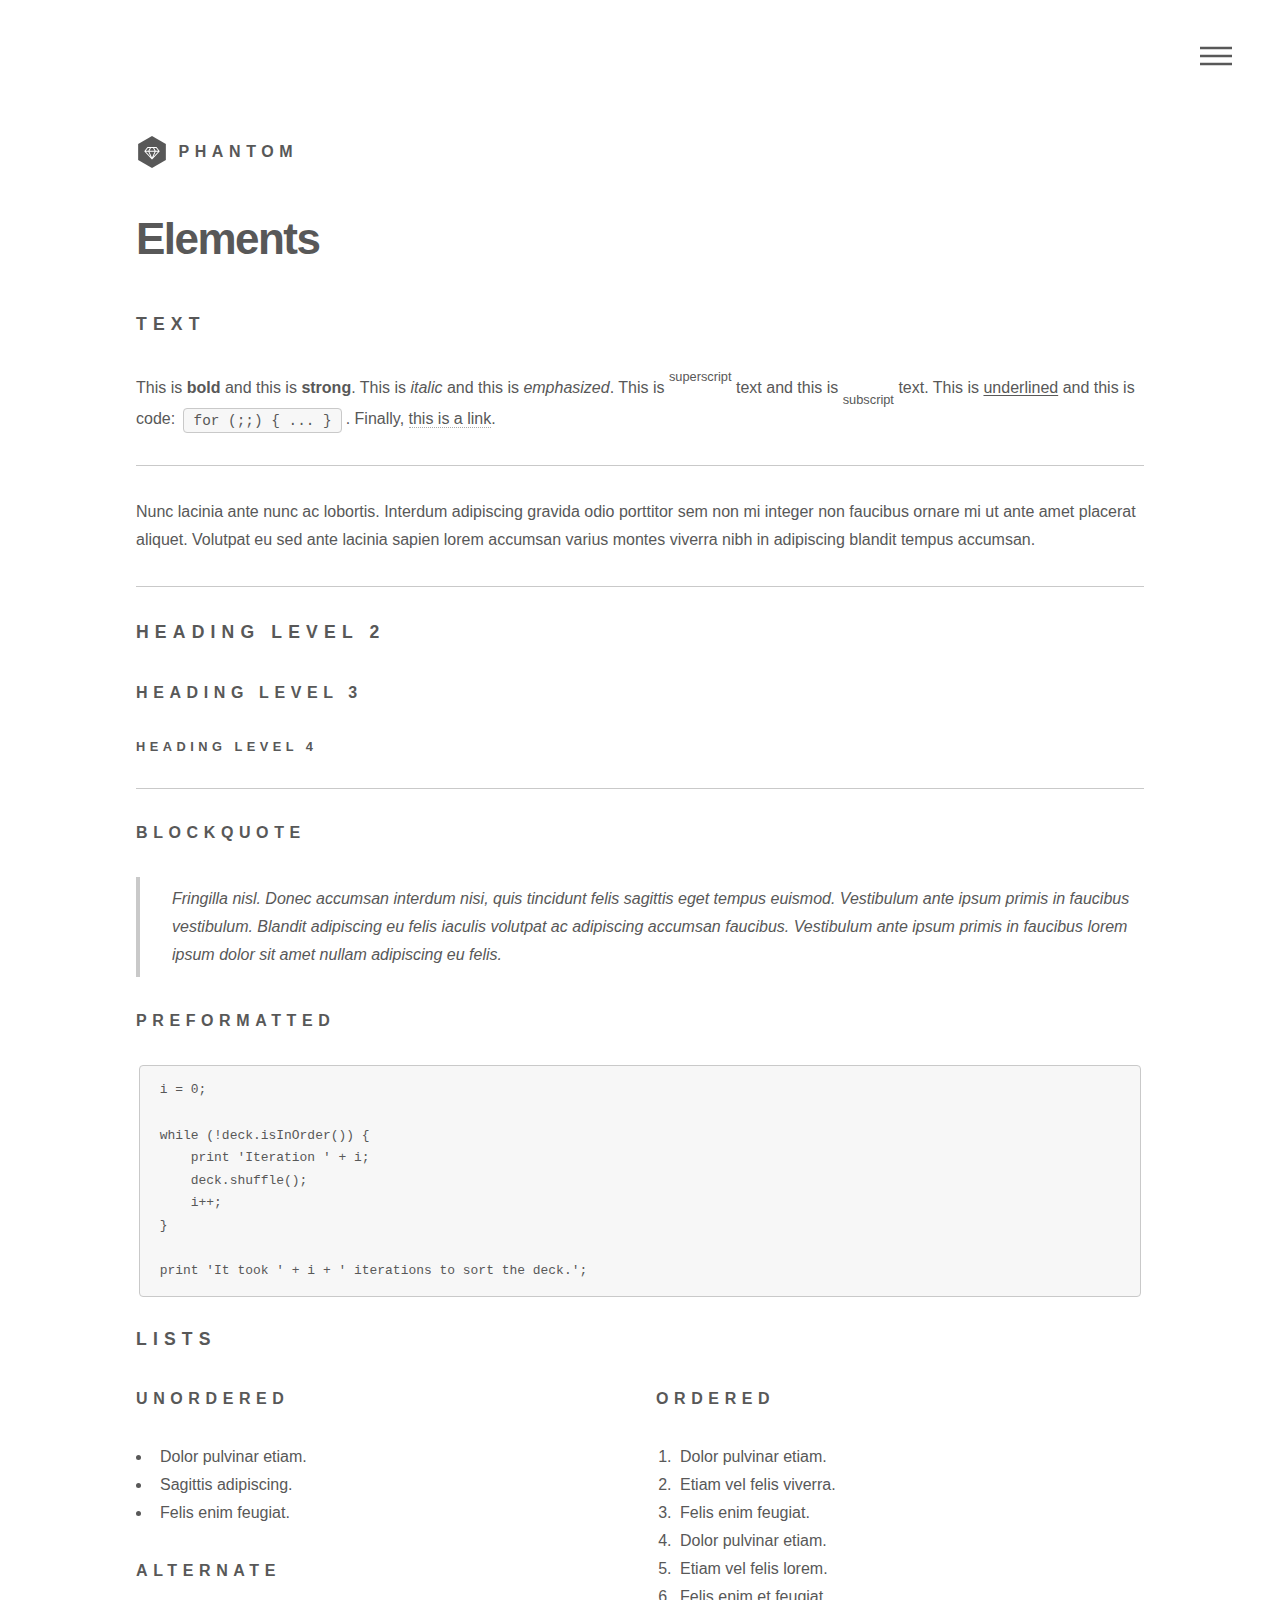
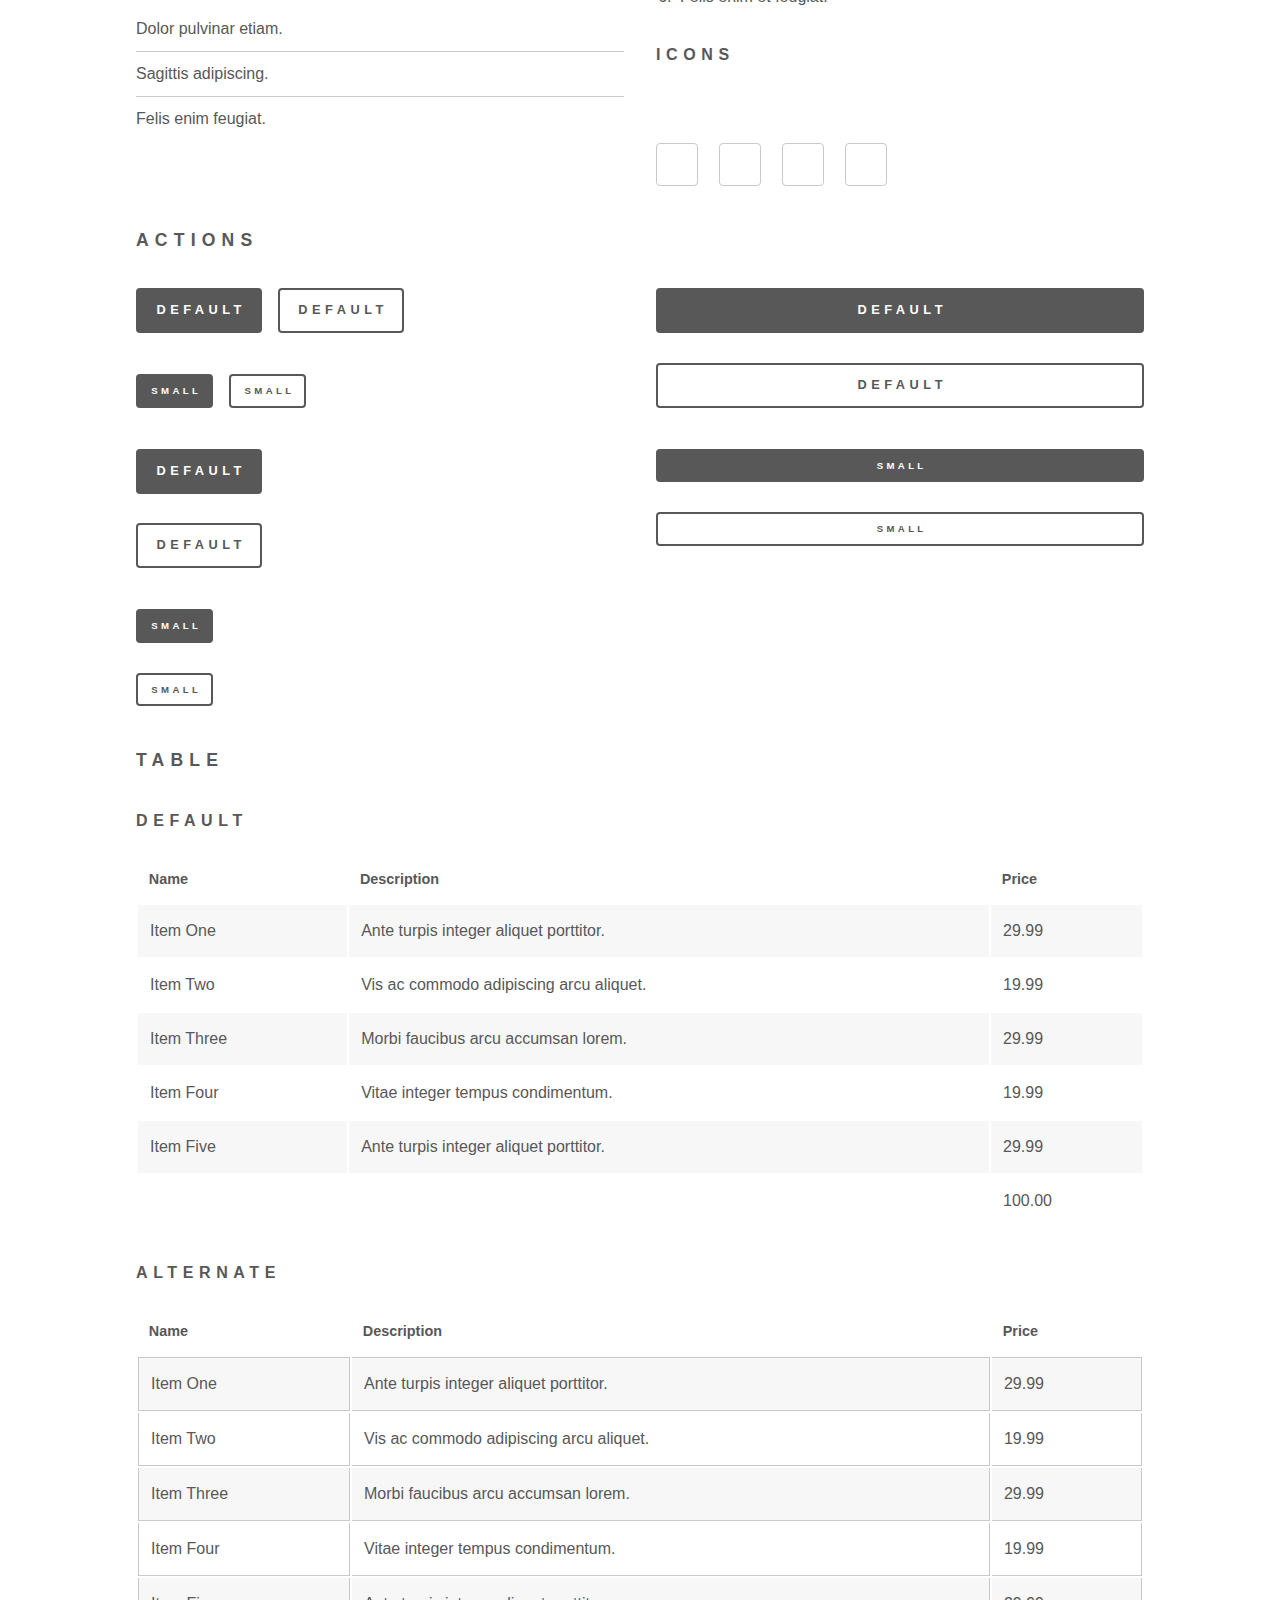
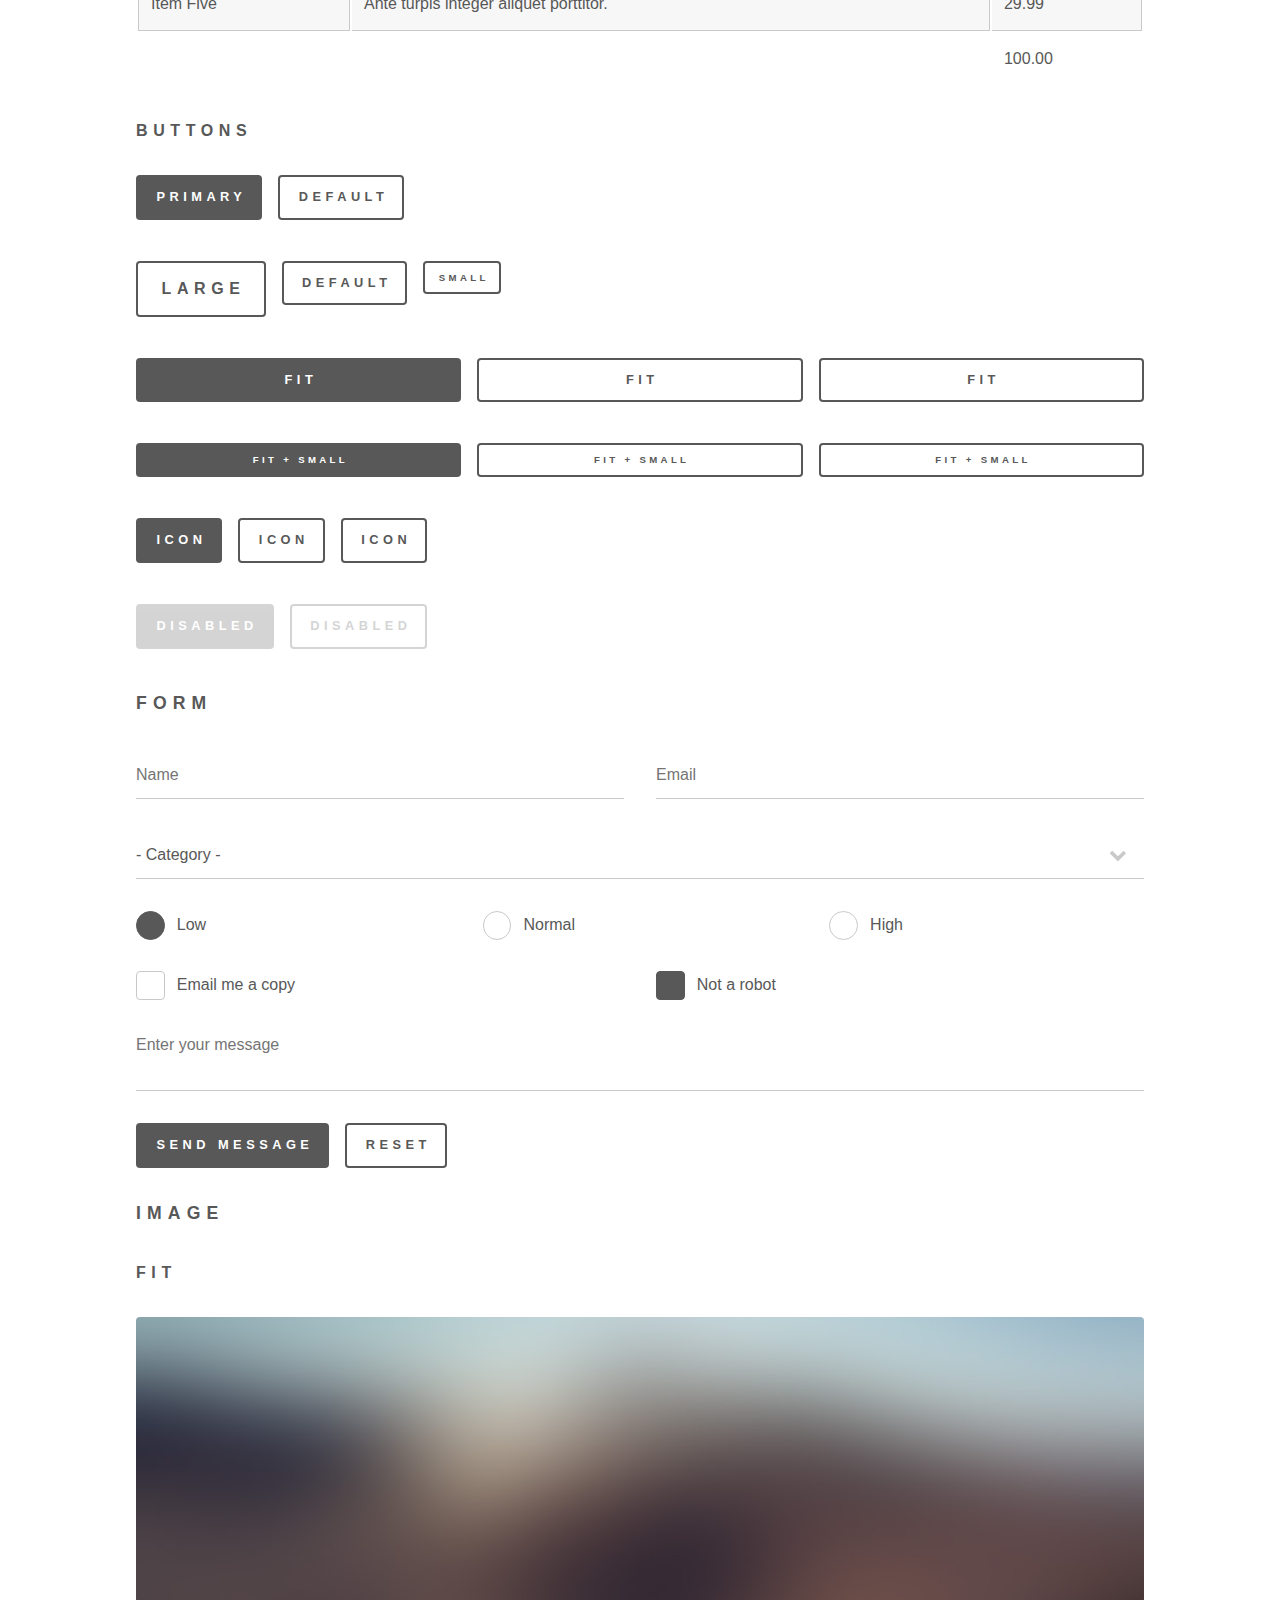
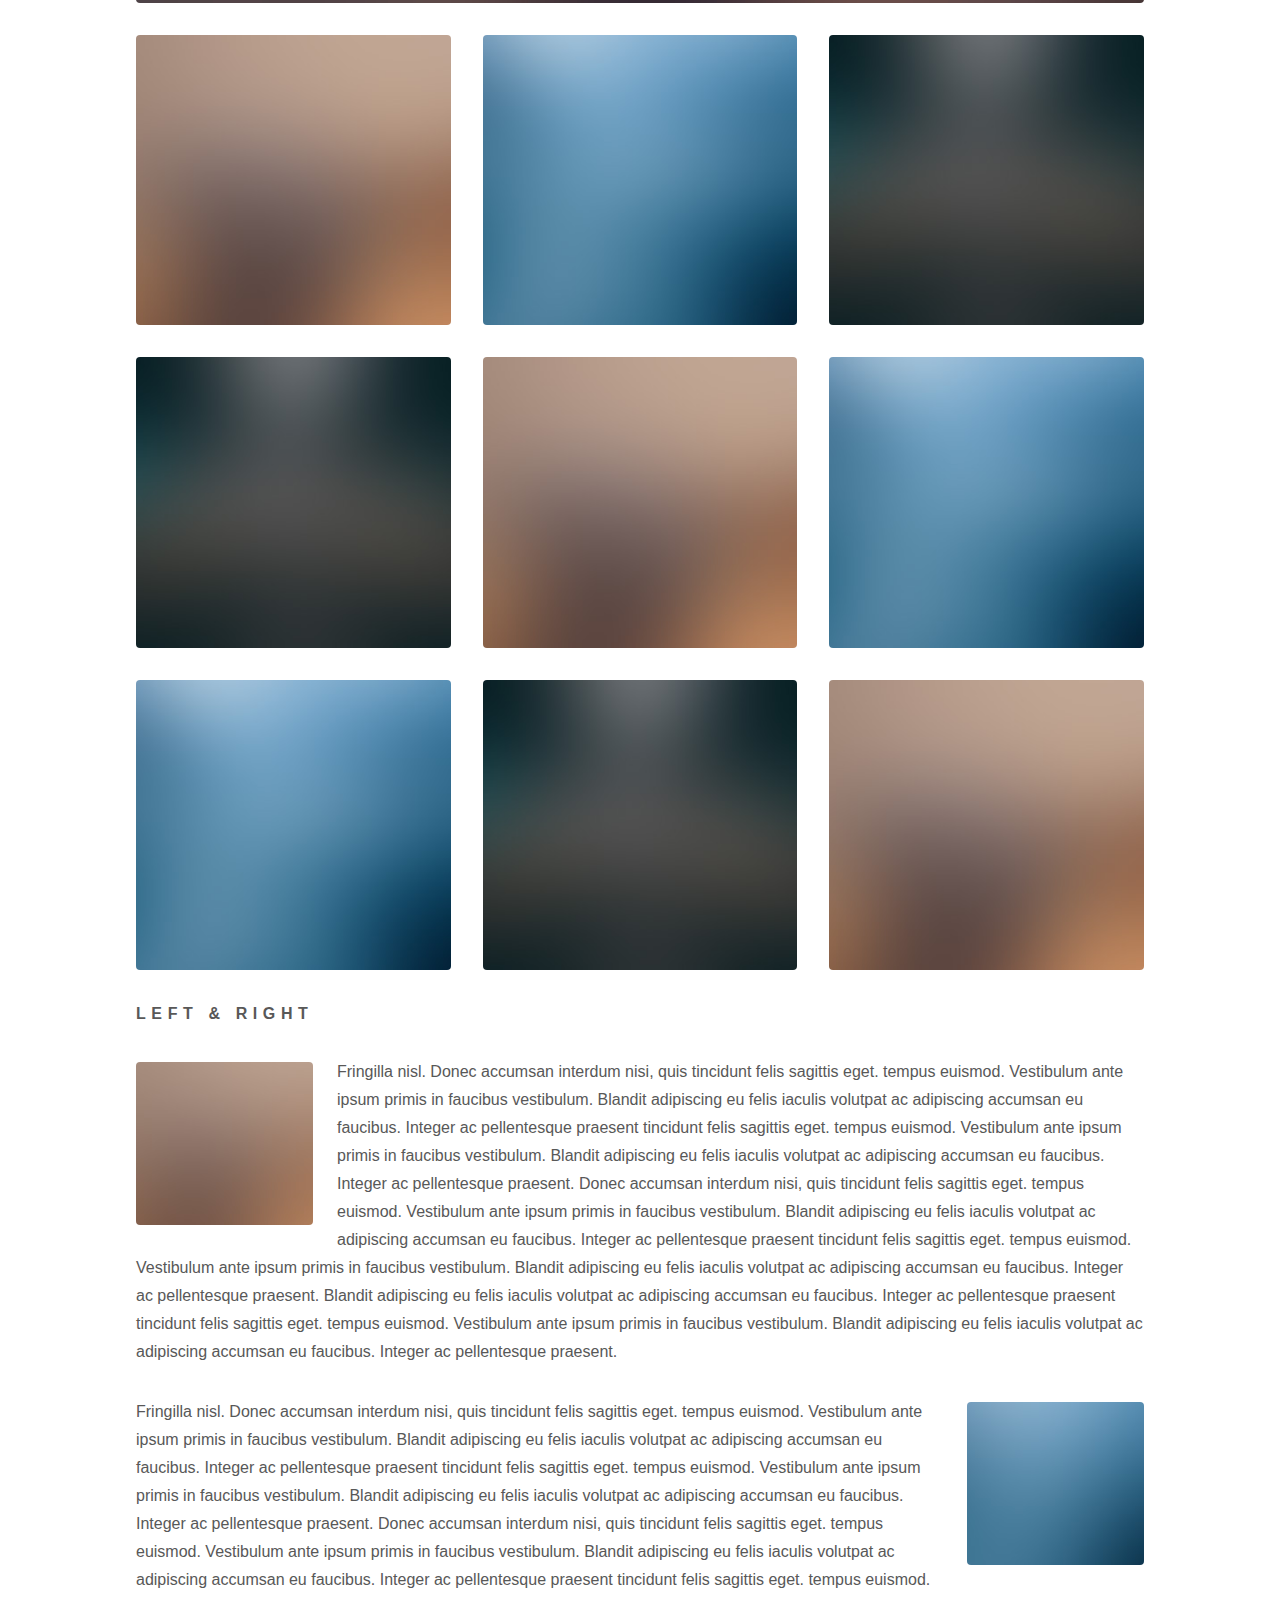
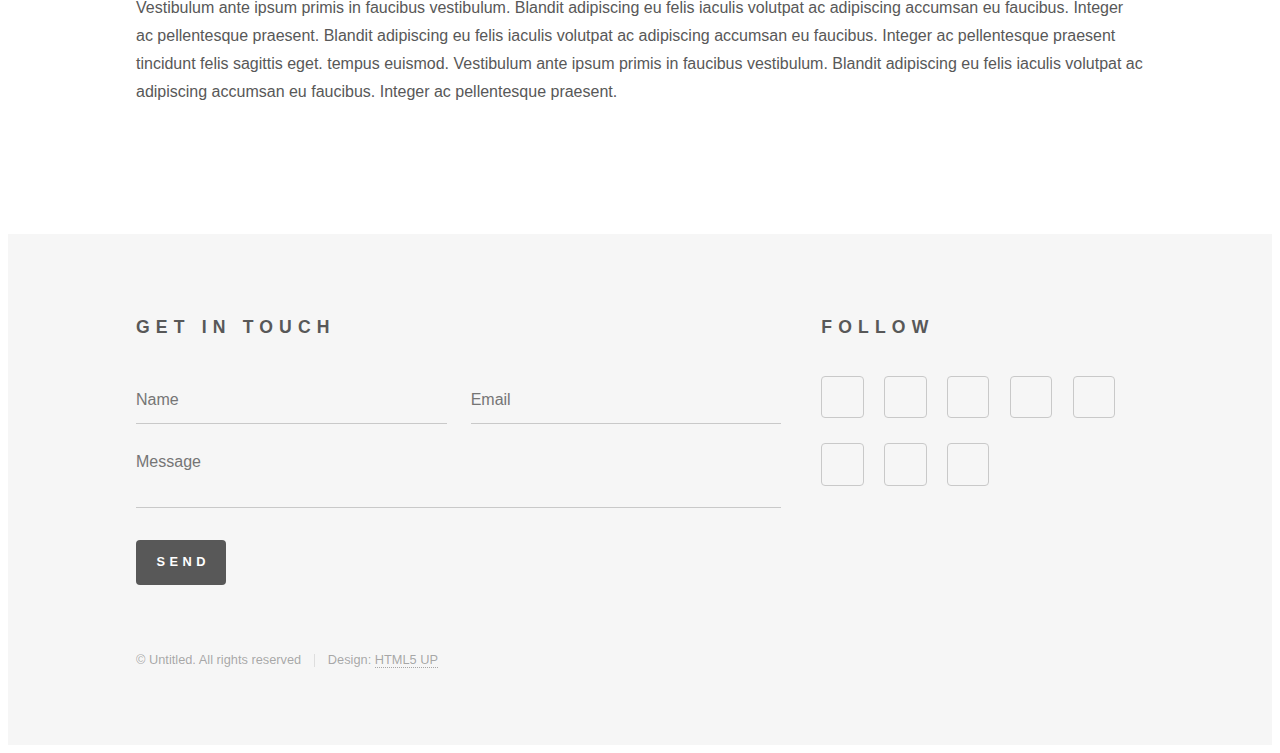
<file: elements.html>
<!DOCTYPE HTML>
<!--
	Phantom by HTML5 UP
	html5up.net | @ajlkn
	Free for personal and commercial use under the CCA 3.0 license (html5up.net/license)
-->
<html>
	<head>
		<title>Elements - Phantom by HTML5 UP</title>
		<meta charset="utf-8" />
		<meta name="viewport" content="width=device-width, initial-scale=1, user-scalable=no" />
		<link rel="stylesheet" href="assets/css/main.css" />
		<noscript><link rel="stylesheet" href="assets/css/noscript.css" /></noscript>
	</head>
	<body class="is-preload">
		<!-- Wrapper -->
			<div id="wrapper">

				<!-- Header -->
					<header id="header">
						<div class="inner">

							<!-- Logo -->
								<a href="index.html" class="logo">
									<span class="symbol"><img src="images/logo.svg" alt="" /></span><span class="title">Phantom</span>
								</a>

							<!-- Nav -->
								<nav>
									<ul>
										<li><a href="#menu"></a></li>
									</ul>
								</nav>

						</div>
					</header>

				<!-- Menu -->
					<nav id="menu">
						<h2></h2>
						<ul>
							<li><a href="index.html"></a></li>
							<li><a href="generic.html"></a></li>
							<li><a href="generic.html"></a></li>
							<li><a href="generic.html"></a></li>
							<li><a href="elements.html">	</a></li>
						</ul>
					</nav>

				<!-- Main -->
					<div id="main">
						<div class="inner">
							<h1>Elements</h1>

							<!-- Text -->
								<section>
									<h2>Text</h2>
									<p>This is <b>bold</b> and this is <strong>strong</strong>. This is <i>italic</i> and this is <em>emphasized</em>.
									This is <sup>superscript</sup> text and this is <sub>subscript</sub> text.
									This is <u>underlined</u> and this is code: <code>for (;;) { ... }</code>. Finally, <a href="#">this is a link</a>.</p>
									<hr />
									<p>Nunc lacinia ante nunc ac lobortis. Interdum adipiscing gravida odio porttitor sem non mi integer non faucibus ornare mi ut ante amet placerat aliquet. Volutpat eu sed ante lacinia sapien lorem accumsan varius montes viverra nibh in adipiscing blandit tempus accumsan.</p>
									<hr />
									<h2>Heading Level 2</h2>
									<h3>Heading Level 3</h3>
									<h4>Heading Level 4</h4>
									<hr />
									<h3>Blockquote</h3>
									<blockquote>Fringilla nisl. Donec accumsan interdum nisi, quis tincidunt felis sagittis eget tempus euismod. Vestibulum ante ipsum primis in faucibus vestibulum. Blandit adipiscing eu felis iaculis volutpat ac adipiscing accumsan faucibus. Vestibulum ante ipsum primis in faucibus lorem ipsum dolor sit amet nullam adipiscing eu felis.</blockquote>
									<h3>Preformatted</h3>
									<pre><code>i = 0;

while (!deck.isInOrder()) {
    print 'Iteration ' + i;
    deck.shuffle();
    i++;
}

print 'It took ' + i + ' iterations to sort the deck.';</code></pre>
								</section>

							<!-- Lists -->
								<section>
									<h2>Lists</h2>
									<div class="row">
										<div class="col-6 col-12-medium">
											<h3>Unordered</h3>
											<ul>
												<li>Dolor pulvinar etiam.</li>
												<li>Sagittis adipiscing.</li>
												<li>Felis enim feugiat.</li>
											</ul>
											<h3>Alternate</h3>
											<ul class="alt">
												<li>Dolor pulvinar etiam.</li>
												<li>Sagittis adipiscing.</li>
												<li>Felis enim feugiat.</li>
											</ul>
										</div>
										<div class="col-6 col-12-medium">
											<h3>Ordered</h3>
											<ol>
												<li>Dolor pulvinar etiam.</li>
												<li>Etiam vel felis viverra.</li>
												<li>Felis enim feugiat.</li>
												<li>Dolor pulvinar etiam.</li>
												<li>Etiam vel felis lorem.</li>
												<li>Felis enim et feugiat.</li>
											</ol>
											<h3>Icons</h3>
											<ul class="icons">
												<li><a href="#" class="icon style1 fa-twitter"><span class="label">Twitter</span></a></li>
												<li><a href="#" class="icon style1 fa-facebook"><span class="label">Facebook</span></a></li>
												<li><a href="#" class="icon style1 fa-instagram"><span class="label">Instagram</span></a></li>
												<li><a href="#" class="icon style1 fa-github"><span class="label">Github</span></a></li>
											</ul>
											<ul class="icons">
												<li><a href="#" class="icon style2 fa-twitter"><span class="label">Twitter</span></a></li>
												<li><a href="#" class="icon style2 fa-facebook"><span class="label">Facebook</span></a></li>
												<li><a href="#" class="icon style2 fa-instagram"><span class="label">Instagram</span></a></li>
												<li><a href="#" class="icon style2 fa-github"><span class="label">Github</span></a></li>
											</ul>
										</div>
									</div>
									<h2>Actions</h2>
									<div class="row">
										<div class="col-6 col-12-medium">
											<ul class="actions">
												<li><a href="#" class="button primary">Default</a></li>
												<li><a href="#" class="button">Default</a></li>
											</ul>
											<ul class="actions small">
												<li><a href="#" class="button primary small">Small</a></li>
												<li><a href="#" class="button small">Small</a></li>
											</ul>
											<ul class="actions stacked">
												<li><a href="#" class="button primary">Default</a></li>
												<li><a href="#" class="button">Default</a></li>
											</ul>
											<ul class="actions stacked">
												<li><a href="#" class="button primary small">Small</a></li>
												<li><a href="#" class="button small">Small</a></li>
											</ul>
										</div>
										<div class="col-6 col-12-medium">
											<ul class="actions stacked">
												<li><a href="#" class="button primary fit">Default</a></li>
												<li><a href="#" class="button fit">Default</a></li>
											</ul>
											<ul class="actions stacked">
												<li><a href="#" class="button primary small fit">Small</a></li>
												<li><a href="#" class="button small fit">Small</a></li>
											</ul>
										</div>
									</div>
								</section>

							<!-- Table -->
								<section>
									<h2>Table</h2>
									<h3>Default</h3>
									<div class="table-wrapper">
										<table>
											<thead>
												<tr>
													<th>Name</th>
													<th>Description</th>
													<th>Price</th>
												</tr>
											</thead>
											<tbody>
												<tr>
													<td>Item One</td>
													<td>Ante turpis integer aliquet porttitor.</td>
													<td>29.99</td>
												</tr>
												<tr>
													<td>Item Two</td>
													<td>Vis ac commodo adipiscing arcu aliquet.</td>
													<td>19.99</td>
												</tr>
												<tr>
													<td>Item Three</td>
													<td> Morbi faucibus arcu accumsan lorem.</td>
													<td>29.99</td>
												</tr>
												<tr>
													<td>Item Four</td>
													<td>Vitae integer tempus condimentum.</td>
													<td>19.99</td>
												</tr>
												<tr>
													<td>Item Five</td>
													<td>Ante turpis integer aliquet porttitor.</td>
													<td>29.99</td>
												</tr>
											</tbody>
											<tfoot>
												<tr>
													<td colspan="2"></td>
													<td>100.00</td>
												</tr>
											</tfoot>
										</table>
									</div>

									<h3>Alternate</h3>
									<div class="table-wrapper">
										<table class="alt">
											<thead>
												<tr>
													<th>Name</th>
													<th>Description</th>
													<th>Price</th>
												</tr>
											</thead>
											<tbody>
												<tr>
													<td>Item One</td>
													<td>Ante turpis integer aliquet porttitor.</td>
													<td>29.99</td>
												</tr>
												<tr>
													<td>Item Two</td>
													<td>Vis ac commodo adipiscing arcu aliquet.</td>
													<td>19.99</td>
												</tr>
												<tr>
													<td>Item Three</td>
													<td> Morbi faucibus arcu accumsan lorem.</td>
													<td>29.99</td>
												</tr>
												<tr>
													<td>Item Four</td>
													<td>Vitae integer tempus condimentum.</td>
													<td>19.99</td>
												</tr>
												<tr>
													<td>Item Five</td>
													<td>Ante turpis integer aliquet porttitor.</td>
													<td>29.99</td>
												</tr>
											</tbody>
											<tfoot>
												<tr>
													<td colspan="2"></td>
													<td>100.00</td>
												</tr>
											</tfoot>
										</table>
									</div>
								</section>

							<!-- Buttons -->
								<section>
									<h3>Buttons</h3>
									<ul class="actions">
										<li><a href="#" class="button primary">Primary</a></li>
										<li><a href="#" class="button">Default</a></li>
									</ul>
									<ul class="actions">
										<li><a href="#" class="button large">Large</a></li>
										<li><a href="#" class="button">Default</a></li>
										<li><a href="#" class="button small">Small</a></li>
									</ul>
									<ul class="actions fit">
										<li><a href="#" class="button primary fit">Fit</a></li>
										<li><a href="#" class="button fit">Fit</a></li>
										<li><a href="#" class="button fit">Fit</a></li>
									</ul>
									<ul class="actions fit small">
										<li><a href="#" class="button primary fit small">Fit + Small</a></li>
										<li><a href="#" class="button fit small">Fit + Small</a></li>
										<li><a href="#" class="button fit small">Fit + Small</a></li>
									</ul>
									<ul class="actions">
										<li><a href="#" class="button primary icon fa-download">Icon</a></li>
										<li><a href="#" class="button icon fa-upload">Icon</a></li>
										<li><a href="#" class="button icon fa-save">Icon</a></li>
									</ul>
									<ul class="actions">
										<li><span class="button primary disabled">Disabled</span></li>
										<li><span class="button disabled">Disabled</span></li>
									</ul>
								</section>

							<!-- Form -->
								<section>
									<h2>Form</h2>
									<form method="post" action="#">
										<div class="row gtr-uniform">
											<div class="col-6 col-12-xsmall">
												<input type="text" name="demo-name" id="demo-name" value="" placeholder="Name" />
											</div>
											<div class="col-6 col-12-xsmall">
												<input type="email" name="demo-email" id="demo-email" value="" placeholder="Email" />
											</div>
											<div class="col-12">
												<select name="demo-category" id="demo-category">
													<option value="">- Category -</option>
													<option value="1">Manufacturing</option>
													<option value="1">Shipping</option>
													<option value="1">Administration</option>
													<option value="1">Human Resources</option>
												</select>
											</div>
											<div class="col-4 col-12-small">
												<input type="radio" id="demo-priority-low" name="demo-priority" checked>
												<label for="demo-priority-low">Low</label>
											</div>
											<div class="col-4 col-12-small">
												<input type="radio" id="demo-priority-normal" name="demo-priority">
												<label for="demo-priority-normal">Normal</label>
											</div>
											<div class="col-4 col-12-small">
												<input type="radio" id="demo-priority-high" name="demo-priority">
												<label for="demo-priority-high">High</label>
											</div>
											<div class="col-6 col-12-small">
												<input type="checkbox" id="demo-copy" name="demo-copy">
												<label for="demo-copy">Email me a copy</label>
											</div>
											<div class="col-6 col-12-small">
												<input type="checkbox" id="demo-human" name="demo-human" checked>
												<label for="demo-human">Not a robot</label>
											</div>
											<div class="col-12">
												<textarea name="demo-message" id="demo-message" placeholder="Enter your message" rows="6"></textarea>
											</div>
											<div class="col-12">
												<ul class="actions">
													<li><input type="submit" value="Send Message" class="primary" /></li>
													<li><input type="reset" value="Reset" /></li>
												</ul>
											</div>
										</div>
									</form>
								</section>

							<!-- Image -->
								<section>
									<h2>Image</h2>
									<h3>Fit</h3>
									<div class="box alt">
										<div class="row gtr-uniform">
											<div class="col-12"><span class="image fit"><img src="images/pic13.jpg" alt="" /></span></div>
											<div class="col-4"><span class="image fit"><img src="images/pic01.jpg" alt="" /></span></div>
											<div class="col-4"><span class="image fit"><img src="images/pic02.jpg" alt="" /></span></div>
											<div class="col-4"><span class="image fit"><img src="images/pic03.jpg" alt="" /></span></div>
											<div class="col-4"><span class="image fit"><img src="images/pic03.jpg" alt="" /></span></div>
											<div class="col-4"><span class="image fit"><img src="images/pic01.jpg" alt="" /></span></div>
											<div class="col-4"><span class="image fit"><img src="images/pic02.jpg" alt="" /></span></div>
											<div class="col-4"><span class="image fit"><img src="images/pic02.jpg" alt="" /></span></div>
											<div class="col-4"><span class="image fit"><img src="images/pic03.jpg" alt="" /></span></div>
											<div class="col-4"><span class="image fit"><img src="images/pic01.jpg" alt="" /></span></div>
										</div>
									</div>
									<h3>Left &amp; Right</h3>
									<p><span class="image left"><img src="images/pic14.jpg" alt="" /></span>Fringilla nisl. Donec accumsan interdum nisi, quis tincidunt felis sagittis eget. tempus euismod. Vestibulum ante ipsum primis in faucibus vestibulum. Blandit adipiscing eu felis iaculis volutpat ac adipiscing accumsan eu faucibus. Integer ac pellentesque praesent tincidunt felis sagittis eget. tempus euismod. Vestibulum ante ipsum primis in faucibus vestibulum. Blandit adipiscing eu felis iaculis volutpat ac adipiscing accumsan eu faucibus. Integer ac pellentesque praesent. Donec accumsan interdum nisi, quis tincidunt felis sagittis eget. tempus euismod. Vestibulum ante ipsum primis in faucibus vestibulum. Blandit adipiscing eu felis iaculis volutpat ac adipiscing accumsan eu faucibus. Integer ac pellentesque praesent tincidunt felis sagittis eget. tempus euismod. Vestibulum ante ipsum primis in faucibus vestibulum. Blandit adipiscing eu felis iaculis volutpat ac adipiscing accumsan eu faucibus. Integer ac pellentesque praesent. Blandit adipiscing eu felis iaculis volutpat ac adipiscing accumsan eu faucibus. Integer ac pellentesque praesent tincidunt felis sagittis eget. tempus euismod. Vestibulum ante ipsum primis in faucibus vestibulum. Blandit adipiscing eu felis iaculis volutpat ac adipiscing accumsan eu faucibus. Integer ac pellentesque praesent.</p>
									<p><span class="image right"><img src="images/pic15.jpg" alt="" /></span>Fringilla nisl. Donec accumsan interdum nisi, quis tincidunt felis sagittis eget. tempus euismod. Vestibulum ante ipsum primis in faucibus vestibulum. Blandit adipiscing eu felis iaculis volutpat ac adipiscing accumsan eu faucibus. Integer ac pellentesque praesent tincidunt felis sagittis eget. tempus euismod. Vestibulum ante ipsum primis in faucibus vestibulum. Blandit adipiscing eu felis iaculis volutpat ac adipiscing accumsan eu faucibus. Integer ac pellentesque praesent. Donec accumsan interdum nisi, quis tincidunt felis sagittis eget. tempus euismod. Vestibulum ante ipsum primis in faucibus vestibulum. Blandit adipiscing eu felis iaculis volutpat ac adipiscing accumsan eu faucibus. Integer ac pellentesque praesent tincidunt felis sagittis eget. tempus euismod. Vestibulum ante ipsum primis in faucibus vestibulum. Blandit adipiscing eu felis iaculis volutpat ac adipiscing accumsan eu faucibus. Integer ac pellentesque praesent. Blandit adipiscing eu felis iaculis volutpat ac adipiscing accumsan eu faucibus. Integer ac pellentesque praesent tincidunt felis sagittis eget. tempus euismod. Vestibulum ante ipsum primis in faucibus vestibulum. Blandit adipiscing eu felis iaculis volutpat ac adipiscing accumsan eu faucibus. Integer ac pellentesque praesent.</p>
								</section>

						</div>
					</div>

				<!-- Footer -->
					<footer id="footer">
						<div class="inner">
							<section>
								<h2>Get in touch</h2>
								<form method="post" action="#">
									<div class="fields">
										<div class="field half">
											<input type="text" name="name" id="name" placeholder="Name" />
										</div>
										<div class="field half">
											<input type="email" name="email" id="email" placeholder="Email" />
										</div>
										<div class="field">
											<textarea name="message" id="message" placeholder="Message"></textarea>
										</div>
									</div>
									<ul class="actions">
										<li><input type="submit" value="Send" class="primary" /></li>
									</ul>
								</form>
							</section>
							<section>
								<h2>Follow</h2>
								<ul class="icons">
									<li><a href="#" class="icon style2 fa-twitter"><span class="label">Twitter</span></a></li>
									<li><a href="#" class="icon style2 fa-facebook"><span class="label">Facebook</span></a></li>
									<li><a href="#" class="icon style2 fa-instagram"><span class="label">Instagram</span></a></li>
									<li><a href="#" class="icon style2 fa-dribbble"><span class="label">Dribbble</span></a></li>
									<li><a href="#" class="icon style2 fa-github"><span class="label">GitHub</span></a></li>
									<li><a href="#" class="icon style2 fa-500px"><span class="label">500px</span></a></li>
									<li><a href="#" class="icon style2 fa-phone"><span class="label">Phone</span></a></li>
									<li><a href="#" class="icon style2 fa-envelope-o"><span class="label">Email</span></a></li>
								</ul>
							</section>
							<ul class="copyright">
								<li>&copy; Untitled. All rights reserved</li><li>Design: <a href="http://html5up.net">HTML5 UP</a></li>
							</ul>
						</div>
					</footer>

			</div>

		<!-- Scripts -->
			<script src="assets/js/jquery.min.js"></script>
			<script src="assets/js/browser.min.js"></script>
			<script src="assets/js/breakpoints.min.js"></script>
			<script src="assets/js/util.js"></script>
			<script src="assets/js/main.js"></script>

	</body>
</html>
</file>
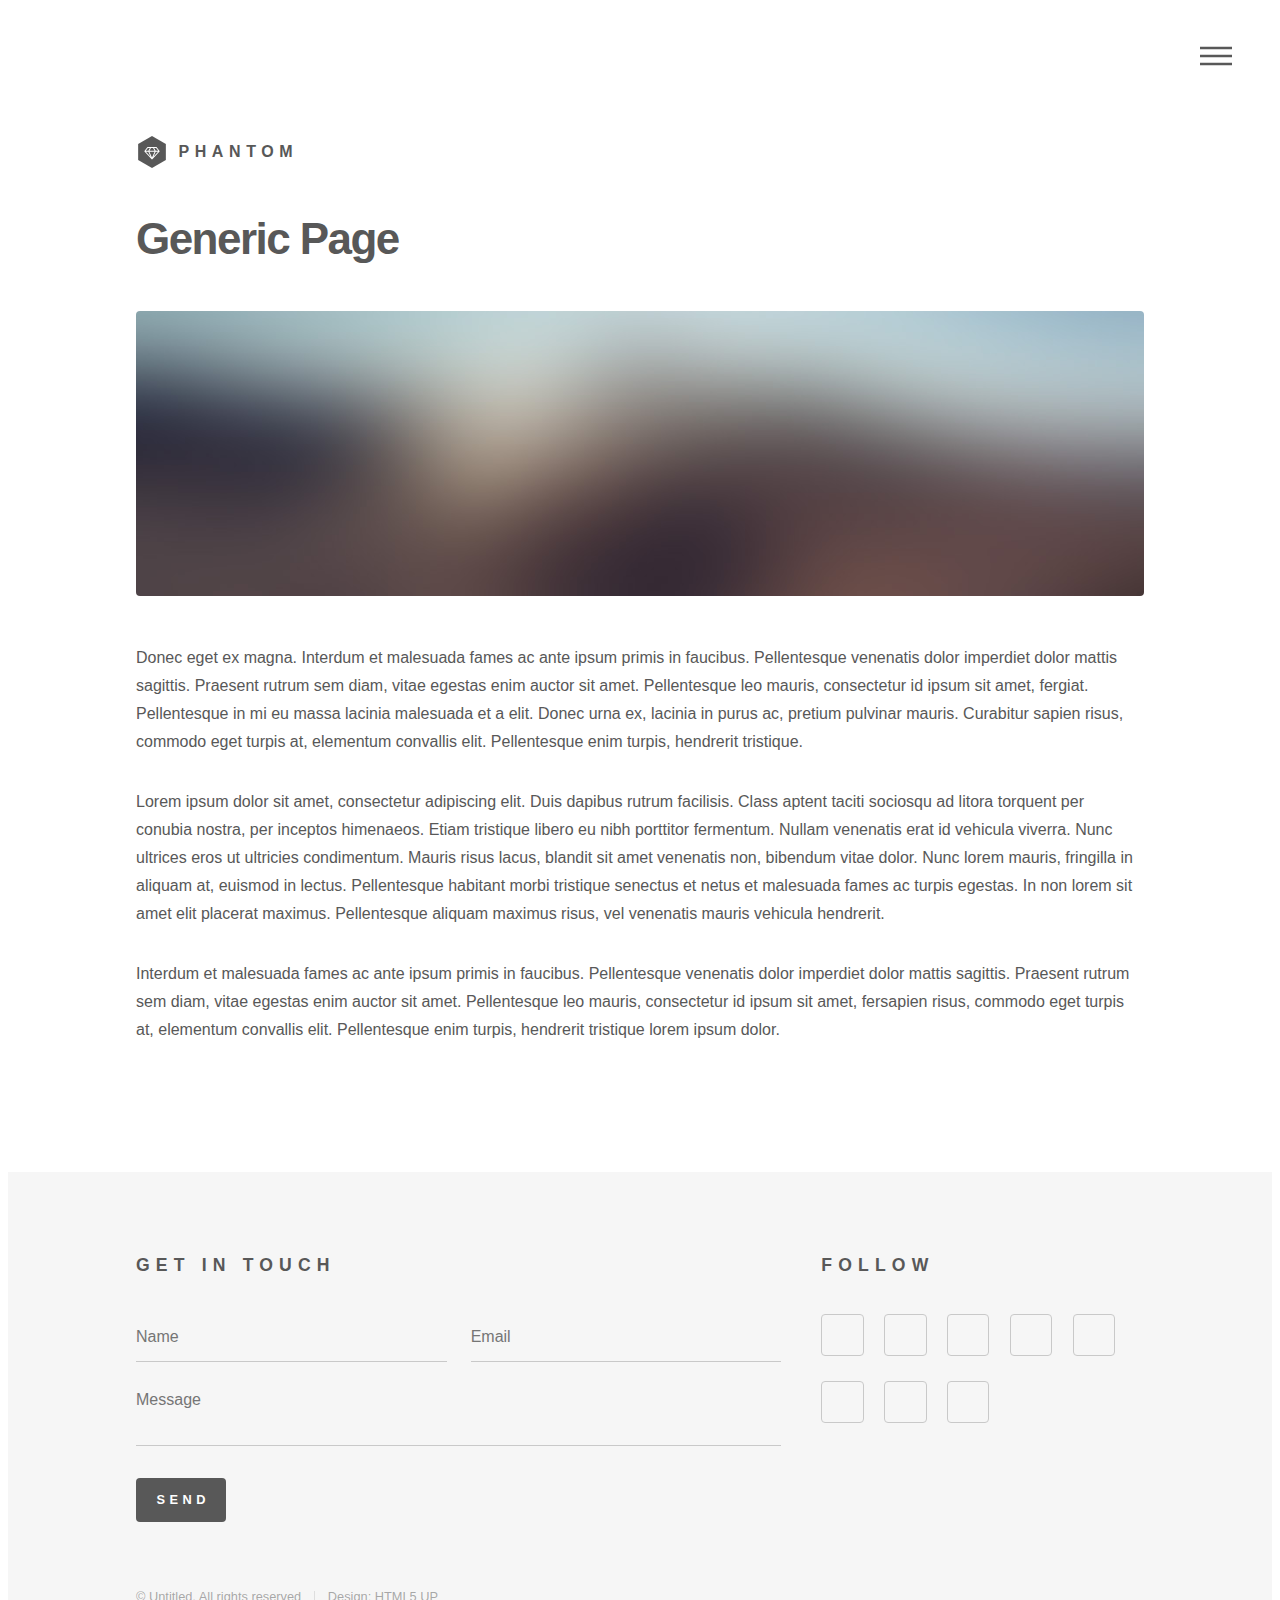
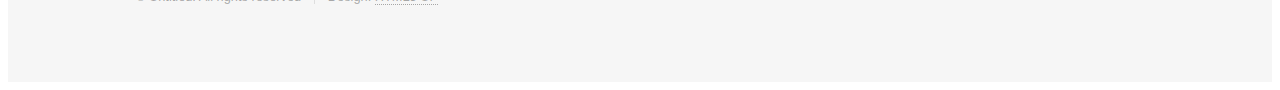
<file: generic.html>
<!DOCTYPE HTML>
<!--
	Phantom by HTML5 UP
	html5up.net | @ajlkn
	Free for personal and commercial use under the CCA 3.0 license (html5up.net/license)
-->
<html>
	<head>
		<title>Generic - Phantom by HTML5 UP</title>
		<meta charset="utf-8" />
		<meta name="viewport" content="width=device-width, initial-scale=1, user-scalable=no" />
		<link rel="stylesheet" href="assets/css/main.css" />
		<noscript><link rel="stylesheet" href="assets/css/noscript.css" /></noscript>
	</head>
	<body class="is-preload">
		<!-- Wrapper -->
			<div id="wrapper">

				<!-- Header -->
					<header id="header">
						<div class="inner">

							<!-- Logo -->
								<a href="index.html" class="logo">
									<span class="symbol"><img src="images/logo.svg" alt="" /></span><span class="title">Phantom</span>
								</a>

							<!-- Nav -->
								<nav>
									<ul>
										<li><a href="#menu">Menu</a></li>
									</ul>
								</nav>

						</div>
					</header>

				<!-- Menu -->
					<nav id="menu">
						<h2></h2>
						<ul>
							<li><a href="index.html"></a></li>
							<li><a href="generic.html"></a></li>
							<li><a href="generic.html"></a></li>
							<li><a href="generic.html"></a></li>
							<li><a href="elements.html">a</a></li>
						</ul>
					</nav>

				<!-- Main -->
					<div id="main">
						<div class="inner">
							<h1>Generic Page</h1>
							<span class="image main"><img src="images/pic13.jpg" alt="" /></span>
							<p>Donec eget ex magna. Interdum et malesuada fames ac ante ipsum primis in faucibus. Pellentesque venenatis dolor imperdiet dolor mattis sagittis. Praesent rutrum sem diam, vitae egestas enim auctor sit amet. Pellentesque leo mauris, consectetur id ipsum sit amet, fergiat. Pellentesque in mi eu massa lacinia malesuada et a elit. Donec urna ex, lacinia in purus ac, pretium pulvinar mauris. Curabitur sapien risus, commodo eget turpis at, elementum convallis elit. Pellentesque enim turpis, hendrerit tristique.</p>
							<p>Lorem ipsum dolor sit amet, consectetur adipiscing elit. Duis dapibus rutrum facilisis. Class aptent taciti sociosqu ad litora torquent per conubia nostra, per inceptos himenaeos. Etiam tristique libero eu nibh porttitor fermentum. Nullam venenatis erat id vehicula viverra. Nunc ultrices eros ut ultricies condimentum. Mauris risus lacus, blandit sit amet venenatis non, bibendum vitae dolor. Nunc lorem mauris, fringilla in aliquam at, euismod in lectus. Pellentesque habitant morbi tristique senectus et netus et malesuada fames ac turpis egestas. In non lorem sit amet elit placerat maximus. Pellentesque aliquam maximus risus, vel venenatis mauris vehicula hendrerit.</p>
							<p>Interdum et malesuada fames ac ante ipsum primis in faucibus. Pellentesque venenatis dolor imperdiet dolor mattis sagittis. Praesent rutrum sem diam, vitae egestas enim auctor sit amet. Pellentesque leo mauris, consectetur id ipsum sit amet, fersapien risus, commodo eget turpis at, elementum convallis elit. Pellentesque enim turpis, hendrerit tristique lorem ipsum dolor.</p>
						</div>
					</div>

				<!-- Footer -->
					<footer id="footer">
						<div class="inner">
							<section>
								<h2>Get in touch</h2>
								<form method="post" action="#">
									<div class="fields">
										<div class="field half">
											<input type="text" name="name" id="name" placeholder="Name" />
										</div>
										<div class="field half">
											<input type="email" name="email" id="email" placeholder="Email" />
										</div>
										<div class="field">
											<textarea name="message" id="message" placeholder="Message"></textarea>
										</div>
									</div>
									<ul class="actions">
										<li><input type="submit" value="Send" class="primary" /></li>
									</ul>
								</form>
							</section>
							<section>
								<h2>Follow</h2>
								<ul class="icons">
									<li><a href="#" class="icon style2 fa-twitter"><span class="label">Twitter</span></a></li>
									<li><a href="#" class="icon style2 fa-facebook"><span class="label">Facebook</span></a></li>
									<li><a href="#" class="icon style2 fa-instagram"><span class="label">Instagram</span></a></li>
									<li><a href="#" class="icon style2 fa-dribbble"><span class="label">Dribbble</span></a></li>
									<li><a href="#" class="icon style2 fa-github"><span class="label">GitHub</span></a></li>
									<li><a href="#" class="icon style2 fa-500px"><span class="label">500px</span></a></li>
									<li><a href="#" class="icon style2 fa-phone"><span class="label">Phone</span></a></li>
									<li><a href="#" class="icon style2 fa-envelope-o"><span class="label">Email</span></a></li>
								</ul>
							</section>
							<ul class="copyright">
								<li>&copy; Untitled. All rights reserved</li><li>Design: <a href="http://html5up.net">HTML5 UP</a></li>
							</ul>
						</div>
					</footer>

			</div>

		<!-- Scripts -->
			<script src="assets/js/jquery.min.js"></script>
			<script src="assets/js/browser.min.js"></script>
			<script src="assets/js/breakpoints.min.js"></script>
			<script src="assets/js/util.js"></script>
			<script src="assets/js/main.js"></script>

	</body>
</html>
</file>
<file: assets/css/noscript.css>
/*
	Phantom by HTML5 UP
	html5up.net | @ajlkn
	Free for personal and commercial use under the CCA 3.0 license (html5up.net/license)
*/

/* Tiles */

	body.is-preload .tiles article {
		-moz-transform: none;
		-webkit-transform: none;
		-ms-transform: none;
		transform: none;
		opacity: 1;
	}
</file>
<file: assets/css/main.css>
mark {
@import url(font-awesome.min.css);
@import url("https://fonts.googleapis.com/css?family=Source+Sans+Pro:300,700,900");



html, body, div, span, applet, object,
iframe, h1, h2, h3, h4, h5, h6, p, blockquote,
pre, a, abbr, acronym, address, big, cite,
code, del, dfn, em, img, ins, kbd, q, s, samp,
small, strike, strong, sub, sup, tt, var, b,
u, i, center, dl, dt, dd, ol, ul, li, fieldset,
form, label, legend, table, caption, tbody,
tfoot, thead, tr, th, td, article, aside,
canvas, details, embed, figure, figcaption,
footer, header, hgroup, menu, nav, output, ruby,
section, summary, time, mark, audio, video {
	margin: 0;
	padding: 0;
	border: 0;
	font-size: 100%;
	font: inherit;
	vertical-align: baseline;}

article, aside, details, figcaption, figure,
footer, header, hgroup, menu, nav, section {
	display: block;}

body {
	line-height: 1;
}

ol, ul {
	list-style: none;
}

blockquote, q {
	quotes: none;
}

	blockquote:before, blockquote:after, q:before, q:after {
		content: '';
		content: none;
	}

table {
	border-collapse: collapse;
	border-spacing: 0;
}

body {
	-webkit-text-size-adjust: none;
}

	background-color: transparent;
	color: inherit;
}

input::-moz-focus-inner {
	border: 0;
	padding: 0;
}

input, select, textarea {
	-moz-appearance: none;
	-webkit-appearance: none;
	-ms-appearance: none;
	appearance: none;
}

/* Basic */

	@-ms-viewport {
		width: device-width;
	}

	body {
		-ms-overflow-style: scrollbar;
	}

	@media screen and (max-width: 480px) {

		html, body {
			min-width: 320px;
		}

	}

	html {
		box-sizing: border-box;
	}

	*, *:before, *:after {
		box-sizing: inherit;
	}

	body {
		background: #ffffff;
	}

		body.is-preload *, body.is-preload *:before, body.is-preload *:after {
			-moz-animation: none !important;
			-webkit-animation: none !important;
			-ms-animation: none !important;
			animation: none !important;
			-moz-transition: none !important;
			-webkit-transition: none !important;
			-ms-transition: none !important;
			transition: none !important;
		}

/* Type */

	body, input, select, textarea {
		color: #585858;
		font-family: "Source Sans Pro", Helvetica, sans-serif;
		font-size: 16pt;
		font-weight: 300;
		line-height: 1.75;
	}

		@media screen and (max-width: 1680px) {

			body, input, select, textarea {
				font-size: 14pt;
			}

		}

		@media screen and (max-width: 1280px) {

			body, input, select, textarea {
				font-size: 12pt;
			}

		}

	a {
		-moz-transition: border-bottom-color 0.2s ease, color 0.2s ease;
		-webkit-transition: border-bottom-color 0.2s ease, color 0.2s ease;
		-ms-transition: border-bottom-color 0.2s ease, color 0.2s ease;
		transition: border-bottom-color 0.2s ease, color 0.2s ease;
		text-decoration: none;
		color: #585858;
		border-bottom: dotted 1px rgba(88, 88, 88, 0.5);
	}

		a:hover {
			border-bottom-color: transparent;
			color: #f2849e !important;
		}

	strong, b {
		font-weight: 900;
	}

	em, i {
		font-style: italic;
	}

	p {
		margin: 0 0 2em 0;
	}

	h1 {
		font-size: 2.75em;
		font-weight: 700;
		line-height: 1.3;
		margin: 0 0 1em 0;
		letter-spacing: -0.035em;
	}

		h1 a {
			color: inherit;
		}

		@media screen and (max-width: 736px) {

			h1 {
				font-size: 2em;
				margin: 0 0 1em 0;
			}

		}

		@media screen and (max-width: 360px) {

			h1 {
				font-size: 1.75em;
			}

		}

	h2, h3, h4, h5, h6 {
		font-weight: 900;
		line-height: 1.5;
		margin: 0 0 2em 0;
		text-transform: uppercase;
		letter-spacing: 0.35em;
	}

		h2 a, h3 a, h4 a, h5 a, h6 a {
			color: inherit;
		}

	h2 {
		font-size: 1.1em;
	}

	h3 {
		font-size: 1em;
	}

	h4 {
		font-size: 0.8em;
	}

	h5 {
		font-size: 0.8em;
	}

	h6 {
		font-size: 0.8em;
	}

	@media screen and (max-width: 980px) {

		h1 br, h2 br, h3 br, h4 br, h5 br, h6 br {
			display: none;
		}

	}

	@media screen and (max-width: 736px) {

		h2 {
			font-size: 1em;
		}

		h3 {
			font-size: 0.8em;
		}

	}

	sub {
		font-size: 0.8em;
		position: relative;
		top: 0.5em;
	}

	sup {
		font-size: 0.8em;
		position: relative;
		top: -0.5em;
	}

	blockquote {
		border-left: solid 4px #c9c9c9;
		font-style: italic;
		margin: 0 0 2em 0;
		padding: 0.5em 0 0.5em 2em;
	}

	code {
		background: rgba(144, 144, 144, 0.075);
		border-radius: 4px;
		border: solid 1px #c9c9c9;
		font-family: "Courier New", monospace;
		font-size: 0.9em;
		margin: 0 0.25em;
		padding: 0.25em 0.65em;
	}

	pre {
		-webkit-overflow-scrolling: touch;
		font-family: "Courier New", monospace;
		font-size: 0.9em;
		margin: 0 0 2em 0;
	}

		pre code {
			display: block;
			line-height: 1.75;
			padding: 1em 1.5em;
			overflow-x: auto;
		}

	hr {
		border: 0;
		border-bottom: solid 1px #c9c9c9;
		margin: 2em 0;
	}

		hr.major {
			margin: 3em 0;
		}

	.align-left {
		text-align: left;
	}

	.align-center {
		text-align: center;
	}

	.align-right {
		text-align: right;
	}

/* Row */

	.row {
		display: flex;
		flex-wrap: wrap;
		box-sizing: border-box;
		align-items: stretch;
	}

		.row > * {
			box-sizing: border-box;
		}

		.row.gtr-uniform > * > :last-child {
			margin-bottom: 0;
		}

		.row.aln-left {
			justify-content: flex-start;
		}

		.row.aln-center {
			justify-content: center;
		}

		.row.aln-right {
			justify-content: flex-end;
		}

		.row.aln-top {
			align-items: flex-start;
		}

		.row.aln-middle {
			align-items: center;
		}

		.row.aln-bottom {
			align-items: flex-end;
		}

		.row > .imp {
			order: -1;
		}

		.row > .col-1 {
			width: 8.3333333333%;
		}

		.row > .off-1 {
			margin-left: 8.3333333333%;
		}

		.row > .col-2 {
			width: 16.6666666667%;
		}

		.row > .off-2 {
			margin-left: 16.6666666667%;
		}

		.row > .col-3 {
			width: 25%;
		}

		.row > .off-3 {
			margin-left: 25%;
		}

		.row > .col-4 {
			width: 33.3333333333%;
		}

		.row > .off-4 {
			margin-left: 33.3333333333%;
		}

		.row > .col-5 {
			width: 41.6666666667%;
		}

		.row > .off-5 {
			margin-left: 41.6666666667%;
		}

		.row > .col-6 {
			width: 50%;
		}

		.row > .off-6 {
			margin-left: 50%;
		}

		.row > .col-7 {
			width: 58.3333333333%;
		}

		.row > .off-7 {
			margin-left: 58.3333333333%;
		}

		.row > .col-8 {
			width: 66.6666666667%;
		}

		.row > .off-8 {
			margin-left: 66.6666666667%;
		}

		.row > .col-9 {
			width: 75%;
		}

		.row > .off-9 {
			margin-left: 75%;
		}

		.row > .col-10 {
			width: 83.3333333333%;
		}

		.row > .off-10 {
			margin-left: 83.3333333333%;
		}

		.row > .col-11 {
			width: 91.6666666667%;
		}

		.row > .off-11 {
			margin-left: 91.6666666667%;
		}

		.row > .col-12 {
			width: 100%;
		}

		.row > .off-12 {
			margin-left: 100%;
		}

		.row.gtr-0 {
			margin-top: 0;
			margin-left: 0em;
		}

			.row.gtr-0 > * {
				padding: 0 0 0 0em;
			}

			.row.gtr-0.gtr-uniform {
				margin-top: 0em;
			}

				.row.gtr-0.gtr-uniform > * {
					padding-top: 0em;
				}

		.row.gtr-25 {
			margin-top: 0;
			margin-left: -0.5em;
		}

			.row.gtr-25 > * {
				padding: 0 0 0 0.5em;
			}

			.row.gtr-25.gtr-uniform {
				margin-top: -0.5em;
			}

				.row.gtr-25.gtr-uniform > * {
					padding-top: 0.5em;
				}

		.row.gtr-50 {
			margin-top: 0;
			margin-left: -1em;
		}

			.row.gtr-50 > * {
				padding: 0 0 0 1em;
			}

			.row.gtr-50.gtr-uniform {
				margin-top: -1em;
			}

				.row.gtr-50.gtr-uniform > * {
					padding-top: 1em;
				}

		.row {
			margin-top: 0;
			margin-left: -2em;
		}

			.row > * {
				padding: 0 0 0 2em;
			}

			.row.gtr-uniform {
				margin-top: -2em;
			}

				.row.gtr-uniform > * {
					padding-top: 2em;
				}

		.row.gtr-150 {
			margin-top: 0;
			margin-left: -3em;
		}

			.row.gtr-150 > * {
				padding: 0 0 0 3em;
			}

			.row.gtr-150.gtr-uniform {
				margin-top: -3em;
			}

				.row.gtr-150.gtr-uniform > * {
					padding-top: 3em;
				}

		.row.gtr-200 {
			margin-top: 0;
			margin-left: -4em;
		}

			.row.gtr-200 > * {
				padding: 0 0 0 4em;
			}

			.row.gtr-200.gtr-uniform {
				margin-top: -4em;
			}

				.row.gtr-200.gtr-uniform > * {
					padding-top: 4em;
				}

		@media screen and (max-width: 1680px) {

			.row {
				display: flex;
				flex-wrap: wrap;
				box-sizing: border-box;
				align-items: stretch;
			}

				.row > * {
					box-sizing: border-box;
				}

				.row.gtr-uniform > * > :last-child {
					margin-bottom: 0;
				}

				.row.aln-left {
					justify-content: flex-start;
				}

				.row.aln-center {
					justify-content: center;
				}

				.row.aln-right {
					justify-content: flex-end;
				}

				.row.aln-top {
					align-items: flex-start;
				}

				.row.aln-middle {
					align-items: center;
				}

				.row.aln-bottom {
					align-items: flex-end;
				}

				.row > .imp-xlarge {
					order: -1;
				}

				.row > .col-1-xlarge {
					width: 8.3333333333%;
				}

				.row > .off-1-xlarge {
					margin-left: 8.3333333333%;
				}

				.row > .col-2-xlarge {
					width: 16.6666666667%;
				}

				.row > .off-2-xlarge {
					margin-left: 16.6666666667%;
				}

				.row > .col-3-xlarge {
					width: 25%;
				}

				.row > .off-3-xlarge {
					margin-left: 25%;
				}

				.row > .col-4-xlarge {
					width: 33.3333333333%;
				}

				.row > .off-4-xlarge {
					margin-left: 33.3333333333%;
				}

				.row > .col-5-xlarge {
					width: 41.6666666667%;
				}

				.row > .off-5-xlarge {
					margin-left: 41.6666666667%;
				}

				.row > .col-6-xlarge {
					width: 50%;
				}

				.row > .off-6-xlarge {
					margin-left: 50%;
				}

				.row > .col-7-xlarge {
					width: 58.3333333333%;
				}

				.row > .off-7-xlarge {
					margin-left: 58.3333333333%;
				}

				.row > .col-8-xlarge {
					width: 66.6666666667%;
				}

				.row > .off-8-xlarge {
					margin-left: 66.6666666667%;
				}

				.row > .col-9-xlarge {
					width: 75%;
				}

				.row > .off-9-xlarge {
					margin-left: 75%;
				}

				.row > .col-10-xlarge {
					width: 83.3333333333%;
				}

				.row > .off-10-xlarge {
					margin-left: 83.3333333333%;
				}

				.row > .col-11-xlarge {
					width: 91.6666666667%;
				}

				.row > .off-11-xlarge {
					margin-left: 91.6666666667%;
				}

				.row > .col-12-xlarge {
					width: 100%;
				}

				.row > .off-12-xlarge {
					margin-left: 100%;
				}

				.row.gtr-0 {
					margin-top: 0;
					margin-left: 0em;
				}

					.row.gtr-0 > * {
						padding: 0 0 0 0em;
					}

					.row.gtr-0.gtr-uniform {
						margin-top: 0em;
					}

						.row.gtr-0.gtr-uniform > * {
							padding-top: 0em;
						}

				.row.gtr-25 {
					margin-top: 0;
					margin-left: -0.5em;
				}

					.row.gtr-25 > * {
						padding: 0 0 0 0.5em;
					}

					.row.gtr-25.gtr-uniform {
						margin-top: -0.5em;
					}

						.row.gtr-25.gtr-uniform > * {
							padding-top: 0.5em;
						}

				.row.gtr-50 {
					margin-top: 0;
					margin-left: -1em;
				}

					.row.gtr-50 > * {
						padding: 0 0 0 1em;
					}

					.row.gtr-50.gtr-uniform {
						margin-top: -1em;
					}

						.row.gtr-50.gtr-uniform > * {
							padding-top: 1em;
						}

				.row {
					margin-top: 0;
					margin-left: -2em;
				}

					.row > * {
						padding: 0 0 0 2em;
					}

					.row.gtr-uniform {
						margin-top: -2em;
					}

						.row.gtr-uniform > * {
							padding-top: 2em;
						}

				.row.gtr-150 {
					margin-top: 0;
					margin-left: -3em;
				}

					.row.gtr-150 > * {
						padding: 0 0 0 3em;
					}

					.row.gtr-150.gtr-uniform {
						margin-top: -3em;
					}

						.row.gtr-150.gtr-uniform > * {
							padding-top: 3em;
						}

				.row.gtr-200 {
					margin-top: 0;
					margin-left: -4em;
				}

					.row.gtr-200 > * {
						padding: 0 0 0 4em;
					}

					.row.gtr-200.gtr-uniform {
						margin-top: -4em;
					}

						.row.gtr-200.gtr-uniform > * {
							padding-top: 4em;
						}

		}

		@media screen and (max-width: 1280px) {

			.row {
				display: flex;
				flex-wrap: wrap;
				box-sizing: border-box;
				align-items: stretch;
			}

				.row > * {
					box-sizing: border-box;
				}

				.row.gtr-uniform > * > :last-child {
					margin-bottom: 0;
				}

				.row.aln-left {
					justify-content: flex-start;
				}

				.row.aln-center {
					justify-content: center;
				}

				.row.aln-right {
					justify-content: flex-end;
				}

				.row.aln-top {
					align-items: flex-start;
				}

				.row.aln-middle {
					align-items: center;
				}

				.row.aln-bottom {
					align-items: flex-end;
				}

				.row > .imp-large {
					order: -1;
				}

				.row > .col-1-large {
					width: 8.3333333333%;
				}

				.row > .off-1-large {
					margin-left: 8.3333333333%;
				}

				.row > .col-2-large {
					width: 16.6666666667%;
				}

				.row > .off-2-large {
					margin-left: 16.6666666667%;
				}

				.row > .col-3-large {
					width: 25%;
				}

				.row > .off-3-large {
					margin-left: 25%;
				}

				.row > .col-4-large {
					width: 33.3333333333%;
				}

				.row > .off-4-large {
					margin-left: 33.3333333333%;
				}

				.row > .col-5-large {
					width: 41.6666666667%;
				}

				.row > .off-5-large {
					margin-left: 41.6666666667%;
				}

				.row > .col-6-large {
					width: 50%;
				}

				.row > .off-6-large {
					margin-left: 50%;
				}

				.row > .col-7-large {
					width: 58.3333333333%;
				}

				.row > .off-7-large {
					margin-left: 58.3333333333%;
				}

				.row > .col-8-large {
					width: 66.6666666667%;
				}

				.row > .off-8-large {
					margin-left: 66.6666666667%;
				}

				.row > .col-9-large {
					width: 75%;
				}

				.row > .off-9-large {
					margin-left: 75%;
				}

				.row > .col-10-large {
					width: 83.3333333333%;
				}

				.row > .off-10-large {
					margin-left: 83.3333333333%;
				}

				.row > .col-11-large {
					width: 91.6666666667%;
				}

				.row > .off-11-large {
					margin-left: 91.6666666667%;
				}

				.row > .col-12-large {
					width: 100%;
				}

				.row > .off-12-large {
					margin-left: 100%;
				}

				.row.gtr-0 {
					margin-top: 0;
					margin-left: 0em;
				}

					.row.gtr-0 > * {
						padding: 0 0 0 0em;
					}

					.row.gtr-0.gtr-uniform {
						margin-top: 0em;
					}

						.row.gtr-0.gtr-uniform > * {
							padding-top: 0em;
						}

				.row.gtr-25 {
					margin-top: 0;
					margin-left: -0.5em;
				}

					.row.gtr-25 > * {
						padding: 0 0 0 0.5em;
					}

					.row.gtr-25.gtr-uniform {
						margin-top: -0.5em;
					}

						.row.gtr-25.gtr-uniform > * {
							padding-top: 0.5em;
						}

				.row.gtr-50 {
					margin-top: 0;
					margin-left: -1em;
				}

					.row.gtr-50 > * {
						padding: 0 0 0 1em;
					}

					.row.gtr-50.gtr-uniform {
						margin-top: -1em;
					}

						.row.gtr-50.gtr-uniform > * {
							padding-top: 1em;
						}

				.row {
					margin-top: 0;
					margin-left: -2em;
				}

					.row > * {
						padding: 0 0 0 2em;
					}

					.row.gtr-uniform {
						margin-top: -2em;
					}

						.row.gtr-uniform > * {
							padding-top: 2em;
						}

				.row.gtr-150 {
					margin-top: 0;
					margin-left: -3em;
				}

					.row.gtr-150 > * {
						padding: 0 0 0 3em;
					}

					.row.gtr-150.gtr-uniform {
						margin-top: -3em;
					}

						.row.gtr-150.gtr-uniform > * {
							padding-top: 3em;
						}

				.row.gtr-200 {
					margin-top: 0;
					margin-left: -4em;
				}

					.row.gtr-200 > * {
						padding: 0 0 0 4em;
					}

					.row.gtr-200.gtr-uniform {
						margin-top: -4em;
					}

						.row.gtr-200.gtr-uniform > * {
							padding-top: 4em;
						}

		}

		@media screen and (max-width: 980px) {

			.row {
				display: flex;
				flex-wrap: wrap;
				box-sizing: border-box;
				align-items: stretch;
			}

				.row > * {
					box-sizing: border-box;
				}

				.row.gtr-uniform > * > :last-child {
					margin-bottom: 0;
				}

				.row.aln-left {
					justify-content: flex-start;
				}

				.row.aln-center {
					justify-content: center;
				}

				.row.aln-right {
					justify-content: flex-end;
				}

				.row.aln-top {
					align-items: flex-start;
				}

				.row.aln-middle {
					align-items: center;
				}

				.row.aln-bottom {
					align-items: flex-end;
				}

				.row > .imp-medium {
					order: -1;
				}

				.row > .col-1-medium {
					width: 8.3333333333%;
				}

				.row > .off-1-medium {
					margin-left: 8.3333333333%;
				}

				.row > .col-2-medium {
					width: 16.6666666667%;
				}

				.row > .off-2-medium {
					margin-left: 16.6666666667%;
				}

				.row > .col-3-medium {
					width: 25%;
				}

				.row > .off-3-medium {
					margin-left: 25%;
				}

				.row > .col-4-medium {
					width: 33.3333333333%;
				}

				.row > .off-4-medium {
					margin-left: 33.3333333333%;
				}

				.row > .col-5-medium {
					width: 41.6666666667%;
				}

				.row > .off-5-medium {
					margin-left: 41.6666666667%;
				}

				.row > .col-6-medium {
					width: 50%;
				}

				.row > .off-6-medium {
					margin-left: 50%;
				}

				.row > .col-7-medium {
					width: 58.3333333333%;
				}

				.row > .off-7-medium {
					margin-left: 58.3333333333%;
				}

				.row > .col-8-medium {
					width: 66.6666666667%;
				}

				.row > .off-8-medium {
					margin-left: 66.6666666667%;
				}

				.row > .col-9-medium {
					width: 75%;
				}

				.row > .off-9-medium {
					margin-left: 75%;
				}

				.row > .col-10-medium {
					width: 83.3333333333%;
				}

				.row > .off-10-medium {
					margin-left: 83.3333333333%;
				}

				.row > .col-11-medium {
					width: 91.6666666667%;
				}

				.row > .off-11-medium {
					margin-left: 91.6666666667%;
				}

				.row > .col-12-medium {
					width: 100%;
				}

				.row > .off-12-medium {
					margin-left: 100%;
				}

				.row.gtr-0 {
					margin-top: 0;
					margin-left: 0em;
				}

					.row.gtr-0 > * {
						padding: 0 0 0 0em;
					}

					.row.gtr-0.gtr-uniform {
						margin-top: 0em;
					}

						.row.gtr-0.gtr-uniform > * {
							padding-top: 0em;
						}

				.row.gtr-25 {
					margin-top: 0;
					margin-left: -0.375em;
				}

					.row.gtr-25 > * {
						padding: 0 0 0 0.375em;
					}

					.row.gtr-25.gtr-uniform {
						margin-top: -0.375em;
					}

						.row.gtr-25.gtr-uniform > * {
							padding-top: 0.375em;
						}

				.row.gtr-50 {
					margin-top: 0;
					margin-left: -0.75em;
				}

					.row.gtr-50 > * {
						padding: 0 0 0 0.75em;
					}

					.row.gtr-50.gtr-uniform {
						margin-top: -0.75em;
					}

						.row.gtr-50.gtr-uniform > * {
							padding-top: 0.75em;
						}

				.row {
					margin-top: 0;
					margin-left: -1.5em;
				}

					.row > * {
						padding: 0 0 0 1.5em;
					}

					.row.gtr-uniform {
						margin-top: -1.5em;
					}

						.row.gtr-uniform > * {
							padding-top: 1.5em;
						}

				.row.gtr-150 {
					margin-top: 0;
					margin-left: -2.25em;
				}

					.row.gtr-150 > * {
						padding: 0 0 0 2.25em;
					}

					.row.gtr-150.gtr-uniform {
						margin-top: -2.25em;
					}

						.row.gtr-150.gtr-uniform > * {
							padding-top: 2.25em;
						}

				.row.gtr-200 {
					margin-top: 0;
					margin-left: -3em;
				}

					.row.gtr-200 > * {
						padding: 0 0 0 3em;
					}

					.row.gtr-200.gtr-uniform {
						margin-top: -3em;
					}

						.row.gtr-200.gtr-uniform > * {
							padding-top: 3em;
						}

		}

		@media screen and (max-width: 736px) {

			.row {
				display: flex;
				flex-wrap: wrap;
				box-sizing: border-box;
				align-items: stretch;
			}

				.row > * {
					box-sizing: border-box;
				}

				.row.gtr-uniform > * > :last-child {
					margin-bottom: 0;
				}

				.row.aln-left {
					justify-content: flex-start;
				}

				.row.aln-center {
					justify-content: center;
				}

				.row.aln-right {
					justify-content: flex-end;
				}

				.row.aln-top {
					align-items: flex-start;
				}

				.row.aln-middle {
					align-items: center;
				}

				.row.aln-bottom {
					align-items: flex-end;
				}

				.row > .imp-small {
					order: -1;
				}

				.row > .col-1-small {
					width: 8.3333333333%;
				}

				.row > .off-1-small {
					margin-left: 8.3333333333%;
				}

				.row > .col-2-small {
					width: 16.6666666667%;
				}

				.row > .off-2-small {
					margin-left: 16.6666666667%;
				}

				.row > .col-3-small {
					width: 25%;
				}

				.row > .off-3-small {
					margin-left: 25%;
				}

				.row > .col-4-small {
					width: 33.3333333333%;
				}

				.row > .off-4-small {
					margin-left: 33.3333333333%;
				}

				.row > .col-5-small {
					width: 41.6666666667%;
				}

				.row > .off-5-small {
					margin-left: 41.6666666667%;
				}

				.row > .col-6-small {
					width: 50%;
				}

				.row > .off-6-small {
					margin-left: 50%;
				}

				.row > .col-7-small {
					width: 58.3333333333%;
				}

				.row > .off-7-small {
					margin-left: 58.3333333333%;
				}

				.row > .col-8-small {
					width: 66.6666666667%;
				}

				.row > .off-8-small {
					margin-left: 66.6666666667%;
				}

				.row > .col-9-small {
					width: 75%;
				}

				.row > .off-9-small {
					margin-left: 75%;
				}

				.row > .col-10-small {
					width: 83.3333333333%;
				}

				.row > .off-10-small {
					margin-left: 83.3333333333%;
				}

				.row > .col-11-small {
					width: 91.6666666667%;
				}

				.row > .off-11-small {
					margin-left: 91.6666666667%;
				}

				.row > .col-12-small {
					width: 100%;
				}

				.row > .off-12-small {
					margin-left: 100%;
				}

				.row.gtr-0 {
					margin-top: 0;
					margin-left: 0em;
				}

					.row.gtr-0 > * {
						padding: 0 0 0 0em;
					}

					.row.gtr-0.gtr-uniform {
						margin-top: 0em;
					}

						.row.gtr-0.gtr-uniform > * {
							padding-top: 0em;
						}

				.row.gtr-25 {
					margin-top: 0;
					margin-left: -0.25em;
				}

					.row.gtr-25 > * {
						padding: 0 0 0 0.25em;
					}

					.row.gtr-25.gtr-uniform {
						margin-top: -0.25em;
					}

						.row.gtr-25.gtr-uniform > * {
							padding-top: 0.25em;
						}

				.row.gtr-50 {
					margin-top: 0;
					margin-left: -0.5em;
				}

					.row.gtr-50 > * {
						padding: 0 0 0 0.5em;
					}

					.row.gtr-50.gtr-uniform {
						margin-top: -0.5em;
					}

						.row.gtr-50.gtr-uniform > * {
							padding-top: 0.5em;
						}

				.row {
					margin-top: 0;
					margin-left: -1em;
				}

					.row > * {
						padding: 0 0 0 1em;
					}

					.row.gtr-uniform {
						margin-top: -1em;
					}

						.row.gtr-uniform > * {
							padding-top: 1em;
						}

				.row.gtr-150 {
					margin-top: 0;
					margin-left: -1.5em;
				}

					.row.gtr-150 > * {
						padding: 0 0 0 1.5em;
					}

					.row.gtr-150.gtr-uniform {
						margin-top: -1.5em;
					}

						.row.gtr-150.gtr-uniform > * {
							padding-top: 1.5em;
						}

				.row.gtr-200 {
					margin-top: 0;
					margin-left: -2em;
				}

					.row.gtr-200 > * {
						padding: 0 0 0 2em;
					}

					.row.gtr-200.gtr-uniform {
						margin-top: -2em;
					}

						.row.gtr-200.gtr-uniform > * {
							padding-top: 2em;
						}

		}

		@media screen and (max-width: 480px) {

			.row {
				display: flex;
				flex-wrap: wrap;
				box-sizing: border-box;
				align-items: stretch;
			}

				.row > * {
					box-sizing: border-box;
				}

				.row.gtr-uniform > * > :last-child {
					margin-bottom: 0;
				}

				.row.aln-left {
					justify-content: flex-start;
				}

				.row.aln-center {
					justify-content: center;
				}

				.row.aln-right {
					justify-content: flex-end;
				}

				.row.aln-top {
					align-items: flex-start;
				}

				.row.aln-middle {
					align-items: center;
				}

				.row.aln-bottom {
					align-items: flex-end;
				}

				.row > .imp-xsmall {
					order: -1;
				}

				.row > .col-1-xsmall {
					width: 8.3333333333%;
				}

				.row > .off-1-xsmall {
					margin-left: 8.3333333333%;
				}

				.row > .col-2-xsmall {
					width: 16.6666666667%;
				}

				.row > .off-2-xsmall {
					margin-left: 16.6666666667%;
				}

				.row > .col-3-xsmall {
					width: 25%;
				}

				.row > .off-3-xsmall {
					margin-left: 25%;
				}

				.row > .col-4-xsmall {
					width: 33.3333333333%;
				}

				.row > .off-4-xsmall {
					margin-left: 33.3333333333%;
				}

				.row > .col-5-xsmall {
					width: 41.6666666667%;
				}

				.row > .off-5-xsmall {
					margin-left: 41.6666666667%;
				}

				.row > .col-6-xsmall {
					width: 50%;
				}

				.row > .off-6-xsmall {
					margin-left: 50%;
				}

				.row > .col-7-xsmall {
					width: 58.3333333333%;
				}

				.row > .off-7-xsmall {
					margin-left: 58.3333333333%;
				}

				.row > .col-8-xsmall {
					width: 66.6666666667%;
				}

				.row > .off-8-xsmall {
					margin-left: 66.6666666667%;
				}

				.row > .col-9-xsmall {
					width: 75%;
				}

				.row > .off-9-xsmall {
					margin-left: 75%;
				}

				.row > .col-10-xsmall {
					width: 83.3333333333%;
				}

				.row > .off-10-xsmall {
					margin-left: 83.3333333333%;
				}

				.row > .col-11-xsmall {
					width: 91.6666666667%;
				}

				.row > .off-11-xsmall {
					margin-left: 91.6666666667%;
				}

				.row > .col-12-xsmall {
					width: 100%;
				}

				.row > .off-12-xsmall {
					margin-left: 100%;
				}

				.row.gtr-0 {
					margin-top: 0;
					margin-left: 0em;
				}

					.row.gtr-0 > * {
						padding: 0 0 0 0em;
					}

					.row.gtr-0.gtr-uniform {
						margin-top: 0em;
					}

						.row.gtr-0.gtr-uniform > * {
							padding-top: 0em;
						}

				.row.gtr-25 {
					margin-top: 0;
					margin-left: -0.25em;
				}

					.row.gtr-25 > * {
						padding: 0 0 0 0.25em;
					}

					.row.gtr-25.gtr-uniform {
						margin-top: -0.25em;
					}

						.row.gtr-25.gtr-uniform > * {
							padding-top: 0.25em;
						}

				.row.gtr-50 {
					margin-top: 0;
					margin-left: -0.5em;
				}

					.row.gtr-50 > * {
						padding: 0 0 0 0.5em;
					}

					.row.gtr-50.gtr-uniform {
						margin-top: -0.5em;
					}

						.row.gtr-50.gtr-uniform > * {
							padding-top: 0.5em;
						}

				.row {
					margin-top: 0;
					margin-left: -1em;
				}

					.row > * {
						padding: 0 0 0 1em;
					}

					.row.gtr-uniform {
						margin-top: -1em;
					}

						.row.gtr-uniform > * {
							padding-top: 1em;
						}

				.row.gtr-150 {
					margin-top: 0;
					margin-left: -1.5em;
				}

					.row.gtr-150 > * {
						padding: 0 0 0 1.5em;
					}

					.row.gtr-150.gtr-uniform {
						margin-top: -1.5em;
					}

						.row.gtr-150.gtr-uniform > * {
							padding-top: 1.5em;
						}

				.row.gtr-200 {
					margin-top: 0;
					margin-left: -2em;
				}

					.row.gtr-200 > * {
						padding: 0 0 0 2em;
					}

					.row.gtr-200.gtr-uniform {
						margin-top: -2em;
					}

						.row.gtr-200.gtr-uniform > * {
							padding-top: 2em;
						}

		}

/* Section/Article */

	section.special, article.special {
		text-align: center;
	}

	header p {
		margin-top: -1em;
	}

	@media screen and (max-width: 736px) {

		header p {
			margin-top: 0;
		}

	}

/* Icon */

	.icon {
		text-decoration: none;
		border-bottom: none;
		position: relative;
	}

		.icon:before {
			-moz-osx-font-smoothing: grayscale;
			-webkit-font-smoothing: antialiased;
			font-family: FontAwesome;
			font-style: normal;
			font-weight: normal;
			text-transform: none !important;
		}

		.icon > .label {
			display: none;
		}

		.icon.style2 {
			-moz-transition: background-color 0.2s ease-in-out, color 0.2s ease-in-out, border-color 0.2s ease-in-out;
			-webkit-transition: background-color 0.2s ease-in-out, color 0.2s ease-in-out, border-color 0.2s ease-in-out;
			-ms-transition: background-color 0.2s ease-in-out, color 0.2s ease-in-out, border-color 0.2s ease-in-out;
			transition: background-color 0.2s ease-in-out, color 0.2s ease-in-out, border-color 0.2s ease-in-out;
			background-color: transparent;
			border: solid 1px #c9c9c9;
			border-radius: 4px;
			width: 2.65em;
			height: 2.65em;
			display: inline-block;
			text-align: center;
			line-height: 2.65em;
			color: inherit;
		}

			.icon.style2:before {
				font-size: 1.1em;
			}

			.icon.style2:hover {
				color: #f2849e;
				border-color: #f2849e;
			}

			.icon.style2:active {
				background-color: rgba(242, 132, 158, 0.1);
			}

/* List */

	ol {
		list-style: decimal;
		margin: 0 0 2em 0;
		padding-left: 1.25em;
	}

		ol li {
			padding-left: 0.25em;
		}

	ul {
		list-style: disc;
		margin: 0 0 2em 0;
		padding-left: 1em;
	}

		ul li {
			padding-left: 0.5em;
		}

		ul.alt {
			list-style: none;
			padding-left: 0;
		}

			ul.alt li {
				border-top: solid 1px #c9c9c9;
				padding: 0.5em 0;
			}

				ul.alt li:first-child {
					border-top: 0;
					padding-top: 0;
				}

	dl {
		margin: 0 0 2em 0;
	}

		dl dt {
			display: block;
			font-weight: 900;
			margin: 0 0 1em 0;
		}

		dl dd {
			margin-left: 2em;
		}

/* Actions */

	ul.actions {
		display: -moz-flex;
		display: -webkit-flex;
		display: -ms-flex;
		display: flex;
		cursor: default;
		list-style: none;
		margin-left: -1em;
		padding-left: 0;
	}

		ul.actions li {
			padding: 0 0 0 1em;
			vertical-align: middle;
		}

		ul.actions.special {
			-moz-justify-content: center;
			-webkit-justify-content: center;
			-ms-justify-content: center;
			justify-content: center;
			width: 100%;
			margin-left: 0;
		}

			ul.actions.special li:first-child {
				padding-left: 0;
			}

		ul.actions.stacked {
			-moz-flex-direction: column;
			-webkit-flex-direction: column;
			-ms-flex-direction: column;
			flex-direction: column;
			margin-left: 0;
		}

			ul.actions.stacked li {
				padding: 1.3em 0 0 0;
			}

				ul.actions.stacked li:first-child {
					padding-top: 0;
				}

		ul.actions.fit {
			width: calc(100% + 1em);
		}

			ul.actions.fit li {
				-moz-flex-grow: 1;
				-webkit-flex-grow: 1;
				-ms-flex-grow: 1;
				flex-grow: 1;
				-moz-flex-shrink: 1;
				-webkit-flex-shrink: 1;
				-ms-flex-shrink: 1;
				flex-shrink: 1;
				width: 100%;
			}

				ul.actions.fit li > * {
					width: 100%;
				}

			ul.actions.fit.stacked {
				width: 100%;
			}

		@media screen and (max-width: 480px) {

			ul.actions:not(.fixed) {
				-moz-flex-direction: column;
				-webkit-flex-direction: column;
				-ms-flex-direction: column;
				flex-direction: column;
				margin-left: 0;
				width: 100% !important;
			}

				ul.actions:not(.fixed) li {
					-moz-flex-grow: 1;
					-webkit-flex-grow: 1;
					-ms-flex-grow: 1;
					flex-grow: 1;
					-moz-flex-shrink: 1;
					-webkit-flex-shrink: 1;
					-ms-flex-shrink: 1;
					flex-shrink: 1;
					padding: 1em 0 0 0;
					text-align: center;
					width: 100%;
				}

					ul.actions:not(.fixed) li > * {
						width: 100%;
					}

					ul.actions:not(.fixed) li:first-child {
						padding-top: 0;
					}

					ul.actions:not(.fixed) li input[type="submit"],
					ul.actions:not(.fixed) li input[type="reset"],
					ul.actions:not(.fixed) li input[type="button"],
					ul.actions:not(.fixed) li button,
					ul.actions:not(.fixed) li .button {
						width: 100%;
					}

						ul.actions:not(.fixed) li input[type="submit"].icon:before,
						ul.actions:not(.fixed) li input[type="reset"].icon:before,
						ul.actions:not(.fixed) li input[type="button"].icon:before,
						ul.actions:not(.fixed) li button.icon:before,
						ul.actions:not(.fixed) li .button.icon:before {
							margin-left: -0.5rem;
						}

		}

/* Icons */

	ul.icons {
		cursor: default;
		list-style: none;
		padding-left: 0;
		margin: -1em 0 2em -1em;
	}

		ul.icons li {
			display: inline-block;
			padding: 1em 0 0 1em;
		}

/* Form */

	form {
		margin: 0 0 2em 0;
		overflow-x: hidden;
	}

		form > :last-child {
			margin-bottom: 0;
		}

		form > .fields {
			display: -moz-flex;
			display: -webkit-flex;
			display: -ms-flex;
			display: flex;
			-moz-flex-wrap: wrap;
			-webkit-flex-wrap: wrap;
			-ms-flex-wrap: wrap;
			flex-wrap: wrap;
			width: calc(100% + 3em);
			margin: -1.5em 0 2em -1.5em;
		}

			form > .fields > .field {
				-moz-flex-grow: 0;
				-webkit-flex-grow: 0;
				-ms-flex-grow: 0;
				flex-grow: 0;
				-moz-flex-shrink: 0;
				-webkit-flex-shrink: 0;
				-ms-flex-shrink: 0;
				flex-shrink: 0;
				padding: 1.5em 0 0 1.5em;
				width: calc(100% - 1.5em);
			}

				form > .fields > .field.half {
					width: calc(50% - 0.75em);
				}

				form > .fields > .field.third {
					width: calc(100%/3 - 0.5em);
				}

				form > .fields > .field.quarter {
					width: calc(25% - 0.375em);
				}

		@media screen and (max-width: 480px) {

			form > .fields {
				width: calc(100% + 3em);
				margin: -1.5em 0 2em -1.5em;
			}

				form > .fields > .field {
					padding: 1.5em 0 0 1.5em;
					width: calc(100% - 1.5em);
				}

					form > .fields > .field.half {
						width: calc(100% - 1.5em);
					}

					form > .fields > .field.third {
						width: calc(100% - 1.5em);
					}

					form > .fields > .field.quarter {
						width: calc(100% - 1.5em);
					}

		}

	label {
		display: block;
		font-size: 0.9em;
		font-weight: 900;
		margin: 0 0 1em 0;
	}

	input[type="text"],
	input[type="password"],
	input[type="email"],
	input[type="tel"],
	select,
	textarea {
		-moz-appearance: none;
		-webkit-appearance: none;
		-ms-appearance: none;
		appearance: none;
		background-color: transparent;
		border: none;
		border-radius: 0;
		border-bottom: solid 1px #c9c9c9;
		color: inherit;
		display: block;
		outline: 0;
		padding: 0;
		text-decoration: none;
		width: 100%;
	}

		input[type="text"]:invalid,
		input[type="password"]:invalid,
		input[type="email"]:invalid,
		input[type="tel"]:invalid,
		select:invalid,
		textarea:invalid {
			box-shadow: none;
		}

		input[type="text"]:focus,
		input[type="password"]:focus,
		input[type="email"]:focus,
		input[type="tel"]:focus,
		select:focus,
		textarea:focus {
			border-bottom-color: #f2849e;
			box-shadow: inset 0 -1px 0 0 #f2849e;
		}

	select {
		background-image: url("data:image/svg+xml;charset=utf8,%3Csvg xmlns='http://www.w3.org/2000/svg' width='40' height='40' preserveAspectRatio='none' viewBox='0 0 40 40'%3E%3Cpath d='M9.4,12.3l10.4,10.4l10.4-10.4c0.2-0.2,0.5-0.4,0.9-0.4c0.3,0,0.6,0.1,0.9,0.4l3.3,3.3c0.2,0.2,0.4,0.5,0.4,0.9 c0,0.4-0.1,0.6-0.4,0.9L20.7,31.9c-0.2,0.2-0.5,0.4-0.9,0.4c-0.3,0-0.6-0.1-0.9-0.4L4.3,17.3c-0.2-0.2-0.4-0.5-0.4-0.9 c0-0.4,0.1-0.6,0.4-0.9l3.3-3.3c0.2-0.2,0.5-0.4,0.9-0.4S9.1,12.1,9.4,12.3z' fill='%23c9c9c9' /%3E%3C/svg%3E");
		background-size: 1.25rem;
		background-repeat: no-repeat;
		background-position: calc(100% - 1rem) center;
		height: 3em;
		padding-right: 3em;
		text-overflow: ellipsis;
	}

		select option {
			background: #ffffff;
		}

		select:focus::-ms-value {
			background-color: transparent;
		}

		select::-ms-expand {
			display: none;
		}

	input[type="text"],
	input[type="password"],
	input[type="email"],
	select {
		height: 3em;
	}

	textarea {
		padding: 0;
		min-height: 3.75em;
	}

	input[type="checkbox"],
	input[type="radio"] {
		-moz-appearance: none;
		-webkit-appearance: none;
		-ms-appearance: none;
		appearance: none;
		display: block;
		float: left;
		margin-right: -2em;
		opacity: 0;
		width: 1em;
		z-index: -1;
	}

		input[type="checkbox"] + label,
		input[type="radio"] + label {
			text-decoration: none;
			color: #585858;
			cursor: pointer;
			display: inline-block;
			font-size: 1em;
			font-weight: 300;
			padding-left: 2.55em;
			padding-right: 0.75em;
			position: relative;
		}

			input[type="checkbox"] + label:before,
			input[type="radio"] + label:before {
				-moz-osx-font-smoothing: grayscale;
				-webkit-font-smoothing: antialiased;
				font-family: FontAwesome;
				font-style: normal;
				font-weight: normal;
				text-transform: none !important;
			}

			input[type="checkbox"] + label:before,
			input[type="radio"] + label:before {
				border-radius: 4px;
				border: solid 1px #c9c9c9;
				content: '';
				display: inline-block;
				height: 1.8em;
				left: 0;
				line-height: 1.725em;
				position: absolute;
				text-align: center;
				top: 0;
				width: 1.8em;
			}

		input[type="checkbox"]:checked + label:before,
		input[type="radio"]:checked + label:before {
			background: #585858;
			border-color: #585858;
			color: #ffffff;
			content: '\f00c';
		}

		input[type="checkbox"]:focus + label:before,
		input[type="radio"]:focus + label:before {
			border-color: #f2849e;
			box-shadow: 0 0 0 1px #f2849e;
		}

	input[type="checkbox"] + label:before {
		border-radius: 4px;
	}

	input[type="radio"] + label:before {
		border-radius: 100%;
	}

/* Box */

	.box {
		border-radius: 4px;
		border: solid 1px #c9c9c9;
		margin-bottom: 2em;
		padding: 1.5em;
	}

		.box > :last-child,
		.box > :last-child > :last-child,
		.box > :last-child > :last-child > :last-child {
			margin-bottom: 0;
		}

		.box.alt {
			border: 0;
			border-radius: 0;
			padding: 0;
		}

/* Image */

	.image {
		border-radius: 4px;
		border: 0;
		display: inline-block;
		position: relative;
	}

		.image img {
			border-radius: 4px;
			display: block;
		}

		.image.left, .image.right {
			max-width: 40%;
		}

			.image.left img, .image.right img {
				width: 100%;
			}

		.image.left {
			float: left;
			padding: 0 1.5em 1em 0;
			top: 0.25em;
		}

		.image.right {
			float: right;
			padding: 0 0 1em 1.5em;
			top: 0.25em;
		}

		.image.fit {
			display: block;
			margin: 0 0 2em 0;
			width: 100%;
		}

			.image.fit img {
				width: 100%;
			}

		.image.main {
			display: block;
			margin: 0 0 3em 0;
			width: 100%;
		}

			.image.main img {
				width: 100%;
			}

			.img1 {
border-radius: 80%;

			}

			@media screen and (max-width: 736px) {

				.image.main {
					margin: 0 0 2em 0;
				}

			}

/* Table */

	.table-wrapper {
		-webkit-overflow-scrolling: touch;
		overflow-x: auto;
	}

	table {
		margin: 0 0 2em 0;
		width: 100%;
	}

		table tbody tr {
			border: solid 1px #c9c9c9;
			border-left: 0;
			border-right: 0;
		}

			table tbody tr:nth-child(2n + 1) {
				background-color: rgba(144, 144, 144, 0.075);
			}

		table td {
			padding: 0.75em 0.75em;
		}

		table th {
			font-size: 0.9em;
			font-weight: 900;
			padding: 0 0.75em 0.75em 0.75em;
			text-align: left;
		}

		table thead {
			border-bottom: solid 2px #c9c9c9;
		}

		table tfoot {
			border-top: solid 2px #c9c9c9;
		}

		table.alt {
			border-collapse: separate;
		}

			table.alt tbody tr td {
				border: solid 1px #c9c9c9;
				border-left-width: 0;
				border-top-width: 0;
			}

				table.alt tbody tr td:first-child {
					border-left-width: 1px;
				}

			table.alt tbody tr:first-child td {
				border-top-width: 1px;
			}

			table.alt thead {
				border-bottom: 0;
			}

			table.alt tfoot {
				border-top: 0;
			}

/* Button */

	input[type="submit"],
	input[type="reset"],
	input[type="button"],
	button,
	.button {
		-moz-appearance: none;
		-webkit-appearance: none;
		-ms-appearance: none;
		appearance: none;
		-moz-transition: background-color 0.2s ease-in-out, color 0.2s ease-in-out, box-shadow 0.2s ease-in-out;
		-webkit-transition: background-color 0.2s ease-in-out, color 0.2s ease-in-out, box-shadow 0.2s ease-in-out;
		-ms-transition: background-color 0.2s ease-in-out, color 0.2s ease-in-out, box-shadow 0.2s ease-in-out;
		transition: background-color 0.2s ease-in-out, color 0.2s ease-in-out, box-shadow 0.2s ease-in-out;
		background-color: transparent;
		border-radius: 4px;
		border: 0;
		box-shadow: inset 0 0 0 2px #585858;
		color: #585858 !important;
		cursor: pointer;
		display: inline-block;
		font-size: 0.8em;
		font-weight: 900;
		height: 3.5em;
		letter-spacing: 0.35em;
		line-height: 3.45em;
		overflow: hidden;
		padding: 0 1.25em 0 1.6em;
		text-align: center;
		text-decoration: none;
		text-overflow: ellipsis;
		text-transform: uppercase;
		white-space: nowrap;
	}

		input[type="submit"].icon:before,
		input[type="reset"].icon:before,
		input[type="button"].icon:before,
		button.icon:before,
		.button.icon:before {
			margin-right: 0.5em;
		}

		input[type="submit"].fit,
		input[type="reset"].fit,
		input[type="button"].fit,
		button.fit,
		.button.fit {
			width: 100%;
		}

		input[type="submit"]:hover,
		input[type="reset"]:hover,
		input[type="button"]:hover,
		button:hover,
		.button:hover {
			color: #f2849e !important;
			box-shadow: inset 0 0 0 2px #f2849e;
		}

		input[type="submit"]:active,
		input[type="reset"]:active,
		input[type="button"]:active,
		button:active,
		.button:active {
			background-color: rgba(242, 132, 158, 0.1);
		}

		input[type="submit"].small,
		input[type="reset"].small,
		input[type="button"].small,
		button.small,
		.button.small {
			font-size: 0.6em;
		}

		input[type="submit"].large,
		input[type="reset"].large,
		input[type="button"].large,
		button.large,
		.button.large {
			font-size: 1em;
		}

		input[type="submit"].primary,
		input[type="reset"].primary,
		input[type="button"].primary,
		button.primary,
		.button.primary {
			box-shadow: none;
			background-color: #585858;
			color: #ffffff !important;
		}

			input[type="submit"].primary:hover,
			input[type="reset"].primary:hover,
			input[type="button"].primary:hover,
			button.primary:hover,
			.button.primary:hover {
				background-color: #f2849e;
			}

			input[type="submit"].primary:active,
			input[type="reset"].primary:active,
			input[type="button"].primary:active,
			button.primary:active,
			.button.primary:active {
				background-color: #ee5f81;
			}

		input[type="submit"].disabled, input[type="submit"]:disabled,
		input[type="reset"].disabled,
		input[type="reset"]:disabled,
		input[type="button"].disabled,
		input[type="button"]:disabled,
		button.disabled,
		button:disabled,
		.button.disabled,
		.button:disabled {
			pointer-events: none;
			opacity: 0.25;
		}

/* Tiles */

	.tiles {
		display: -moz-flex;
		display: -webkit-flex;
		display: -ms-flex;
		display: flex;
		-moz-flex-wrap: wrap;
		-webkit-flex-wrap: wrap;
		-ms-flex-wrap: wrap;
		flex-wrap: wrap;
		postiion: relative;
		margin: -2.5em 0 0 -2.5em;
	}

		.tiles article {
			-moz-transition: -moz-transform 0.5s ease, opacity 0.5s ease;
			-webkit-transition: -webkit-transform 0.5s ease, opacity 0.5s ease;
			-ms-transition: -ms-transform 0.5s ease, opacity 0.5s ease;
			transition: transform 0.5s ease, opacity 0.5s ease;
			position: relative;
			width: calc(33.3333333333% - 2.5em);
			margin: 2.5em 0 0 2.5em;
		}

			.tiles article > .image {
				-moz-transition: -moz-transform 0.5s ease;
				-webkit-transition: -webkit-transform 0.5s ease;
				-ms-transition: -ms-transform 0.5s ease;
				transition: transform 0.5s ease;
				position: relative;
				display: block;
				width: 100%;
				border-radius: 4px;
				overflow: hidden;
			}

				.tiles article > .image img {
					display: block;
					width: 100%;
				}

				.tiles article > .image:before {
					pointer-events: none;
					-moz-transition: background-color 0.5s ease, opacity 0.5s ease;
					-webkit-transition: background-color 0.5s ease, opacity 0.5s ease;
					-ms-transition: background-color 0.5s ease, opacity 0.5s ease;
					transition: background-color 0.5s ease, opacity 0.5s ease;
					content: '';
					display: block;
					position: absolute;
					top: 0;
					left: 0;
					width: 100%;
					height: 100%;
					opacity: 1.0;
					z-index: 1;
					opacity: 0.8;
				}

				.tiles article > .image:after {
					pointer-events: none;
					-moz-transition: opacity 0.5s ease;
					-webkit-transition: opacity 0.5s ease;
					-ms-transition: opacity 0.5s ease;
					transition: opacity 0.5s ease;
					content: '';
					display: block;
					position: absolute;
					top: 0;
					left: 0;
					width: 100%;
					height: 100%;
					background-image: url("data:image/svg+xml;charset=utf8,%3Csvg xmlns='http://www.w3.org/2000/svg' width='100' height='100' viewBox='0 0 100 100' preserveAspectRatio='none'%3E%3Cstyle%3Eline %7B stroke-width: 0.25px%3B stroke: %23ffffff%3B %7D%3C/style%3E%3Cline x1='0' y1='0' x2='100' y2='100' /%3E%3Cline x1='100' y1='0' x2='0' y2='100' /%3E%3C/svg%3E");
					background-position: center;
					background-repeat: no-repeat;
					background-size: 100% 100%;
					opacity: 0.25;
					z-index: 2;
				}

			.tiles article > a {
				display: -moz-flex;
				display: -webkit-flex;
				display: -ms-flex;
				display: flex;
				-moz-flex-direction: column;
				-webkit-flex-direction: column;
				-ms-flex-direction: column;
				flex-direction: column;
				-moz-align-items: center;
				-webkit-align-items: center;
				-ms-align-items: center;
				align-items: center;
				-moz-justify-content: center;
				-webkit-justify-content: center;
				-ms-justify-content: center;
				justify-content: center;
				-moz-transition: background-color 0.5s ease, -moz-transform 0.5s ease;
				-webkit-transition: background-color 0.5s ease, -webkit-transform 0.5s ease;
				-ms-transition: background-color 0.5s ease, -ms-transform 0.5s ease;
				transition: background-color 0.5s ease, transform 0.5s ease;
				position: absolute;
				top: 0;
				left: 0;
				width: 100%;
				height: 100%;
				padding: 1em;
				border-radius: 4px;
				border-bottom: 0;
				color: #ffffff;
				text-align: center;
				text-decoration: none;
				z-index: 3;
			}

				.tiles article > a > :last-child {
					margin: 0;
				}

				.tiles article > a:hover {
					color: #ffffff !important;
				}

				.tiles article > a h2 {
					margin: 0;
				}

				.tiles article > a .content {
					-moz-transition: max-height 0.5s ease, opacity 0.5s ease;
					-webkit-transition: max-height 0.5s ease, opacity 0.5s ease;
					-ms-transition: max-height 0.5s ease, opacity 0.5s ease;
					transition: max-height 0.5s ease, opacity 0.5s ease;
					width: 100%;
					max-height: 0;
					line-height: 1.5;
					margin-top: 0.35em;
					opacity: 0;
				}

					.tiles article > a .content > :last-child {
						margin-bottom: 0;
					}

			.tiles article.style1 {

				height 200px;
				width: 200px;
			}

			.tiles article.style2 {
				height 200px;
				width: 200px;
			}

			.tiles article.style3  {
				height 200px;
				width: 200px;			}
				.tiles article.style7  {
					height 200px;
					width: 200px;			}
					.tiles article.style8  {
						height 200px;
						width: 200px;			}
						.tiles article.style9 {
							height 200px;
							width: 200px;
						}
						.tiles article.style10 {
							height 200px;
							width: 200px;
						}
						.tiles article.style11 {
							height 200px;
							width: 200px;
						}

						.tiles article.style12 {
							height 200px;
							width: 200px;
						}

			.tiles article.style4 {
				height 200px;
				width: 200px;
			}

			.tiles article.style5  {
				height 200px;
				width: 200px;
			}

			.tiles article.style6 {
				height 200px;
				width: 200px;
			}

			body:not(.is-touch) .tiles article:hover > .image {
				-moz-transform: scale(1.1);
				-webkit-transform: scale(1.1);
				-ms-transform: scale(1.1);
				transform: scale(1.1);
			}

				body:not(.is-touch) .tiles article:hover > .image:before {
					background-color: #333333;
					opacity: 0.35;
				}

				body:not(.is-touch) .tiles article:hover > .image:after {
					opacity: 0;
				}

			body:not(.is-touch) .tiles article:hover .content {
				max-height: 15em;
				opacity: 1;
			}

		* + .tiles {
			margin-top: 2em;
		}

		body.is-preload .tiles article {
			-moz-transform: scale(0.9);
			-webkit-transform: scale(0.9);
			-ms-transform: scale(0.9);
			transform: scale(0.9);
			opacity: 0;
		}

		body.is-touch .tiles article .content {
			max-height: 15em;
			opacity: 1;
		}

		@media screen and (max-width: 1280px) {

			.tiles {
				margin: -1.25em 0 0 -1.25em;
			}

				.tiles article {
					width: calc(33.3333333333% - 1.25em);
					margin: 1.25em 0 0 1.25em;
				}

		}

		@media screen and (max-width: 980px) {

			.tiles {
				margin: -2.5em 0 0 -2.5em;
			}

				.tiles article {
					width: calc(50% - 2.5em);
					margin: 2.5em 0 0 2.5em;
				}

		}

		@media screen and (max-width: 736px) {

			.tiles {
				margin: -1.25em 0 0 -1.25em;
			}

				.tiles article {
					width: calc(50% - 1.25em);
					margin: 1.25em 0 0 1.25em;
				}

					.tiles article:hover > .image {
						-moz-transform: scale(1.0);
						-webkit-transform: scale(1.0);
						-ms-transform: scale(1.0);
						transform: scale(1.0);
					}

		}

		@media screen and (max-width: 480px) {

			.tiles {
				margin: 0;
			}

				.tiles article {
					width: 100%;
					margin: 1.25em 0 0 0;
				}

		}

/* Header */

	#header {
		padding: 8em 0 0.1em 0 ;
	}

		#header .logo {
			display: block;
			border-bottom: 0;
			color: inherit;
			font-weight: 900;
			letter-spacing: 0.35em;
			margin: 0 0 2.5em 0;
			text-decoration: none;
			text-transform: uppercase;
			display: inline-block;
		}

			#header .logo > * {
				display: inline-block;
				vertical-align: middle;
			}

			#header .logo .symbol {
				margin-right: 0.65em;
			}

				#header .logo .symbol img {
					display: block;
					width: 2em;
					height: 2em;
				}

		#header nav {
			position: fixed;
			right: 2em;
			top: 2em;
			z-index: 10000;
		}

			#header nav ul {
				display: -moz-flex;
				display: -webkit-flex;
				display: -ms-flex;
				display: flex;
				-moz-align-items: center;
				-webkit-align-items: center;
				-ms-align-items: center;
				align-items: center;
				list-style: none;
				margin: 0;
				padding: 0;
			}

				#header nav ul li {
					display: block;
					padding: 0;
				}

					#header nav ul li a {
						display: block;
						position: relative;
						height: 3em;
						line-height: 3em;
						padding: 0 1.5em;
						background-color: rgba(255, 255, 255, 0.5);
						border-radius: 4px;
						border: 0;
						font-size: 0.8em;
						font-weight: 900;
						letter-spacing: 0.35em;
						text-transform: uppercase;
					}

					#header nav ul li a[href="#menu"] {
						-webkit-tap-highlight-color: transparent;
						width: 4em;
						text-indent: 4em;
						font-size: 1em;
						overflow: hidden;
						padding: 0;
						white-space: nowrap;
					}

						#header nav ul li a[href="#menu"]:before, #header nav ul li a[href="#menu"]:after {
							-moz-transition: opacity 0.2s ease;
							-webkit-transition: opacity 0.2s ease;
							-ms-transition: opacity 0.2s ease;
							transition: opacity 0.2s ease;
							content: '';
							display: block;
							position: absolute;
							top: 0;
							left: 0;
							width: 100%;
							height: 100%;
							background-position: center;
							background-repeat: no-repeat;
							background-size: 2em 2em;
						}

						#header nav ul li a[href="#menu"]:before {
							background-image: url("data:image/svg+xml;charset=utf8,%3Csvg xmlns='http://www.w3.org/2000/svg' width='100' height='100' viewBox='0 0 100 100' preserveAspectRatio='none'%3E%3Cstyle%3Eline %7B stroke-width: 8px%3B stroke: %23f2849e%3B %7D%3C/style%3E%3Cline x1='0' y1='25' x2='100' y2='25' /%3E%3Cline x1='0' y1='50' x2='100' y2='50' /%3E%3Cline x1='0' y1='75' x2='100' y2='75' /%3E%3C/svg%3E");
							opacity: 0;
						}

						#header nav ul li a[href="#menu"]:after {
							background-image: url("data:image/svg+xml;charset=utf8,%3Csvg xmlns='http://www.w3.org/2000/svg' width='100' height='100' viewBox='0 0 100 100' preserveAspectRatio='none'%3E%3Cstyle%3Eline %7B stroke-width: 8px%3B stroke: %23585858%3B %7D%3C/style%3E%3Cline x1='0' y1='25' x2='100' y2='25' /%3E%3Cline x1='0' y1='50' x2='100' y2='50' /%3E%3Cline x1='0' y1='75' x2='100' y2='75' /%3E%3C/svg%3E");
							opacity: 1;
						}

						#header nav ul li a[href="#menu"]:hover:before {
							opacity: 1;
						}

						#header nav ul li a[href="#menu"]:hover:after {
							opacity: 0;
						}

		@media screen and (max-width: 736px) {

			#header {
				padding: 4em 0 0.1em 0 ;
			}

				#header nav {
					right: 0.5em;
					top: 0.5em;
				}

					#header nav ul li a[href="#menu"]:before, #header nav ul li a[href="#menu"]:after {
						background-size: 1.5em 1.5em;
					}

		}

/* Menu */

	#wrapper {
		-moz-transition: opacity 0.45s ease;
		-webkit-transition: opacity 0.45s ease;
		-ms-transition: opacity 0.45s ease;
		transition: opacity 0.45s ease;
		opacity: 1;
	}

	#menu {
		-moz-transform: translateX(22em);
		-webkit-transform: translateX(22em);
		-ms-transform: translateX(22em);
		transform: translateX(22em);
		-moz-transition: -moz-transform 0.45s ease, visibility 0.45s;
		-webkit-transition: -webkit-transform 0.45s ease, visibility 0.45s;
		-ms-transition: -ms-transform 0.45s ease, visibility 0.45s;
		transition: transform 0.45s ease, visibility 0.45s;
		position: fixed;
		top: 0;
		right: 0;
		width: 22em;
		max-width: 80%;
		height: 100%;
		-webkit-overflow-scrolling: touch;
		background: #585858;
		color: #ffffff;
		cursor: default;
		visibility: hidden;
		z-index: 10002;
	}

		#menu > .inner {
			-moz-transition: opacity 0.45s ease;
			-webkit-transition: opacity 0.45s ease;
			-ms-transition: opacity 0.45s ease;
			transition: opacity 0.45s ease;
			-webkit-overflow-scrolling: touch;
			position: absolute;
			top: 0;
			left: 0;
			width: 100%;
			height: 100%;
			padding: 2.75em;
			opacity: 0;
			overflow-y: auto;
		}

			#menu > .inner > ul {
				list-style: none;
				margin: 0 0 1em 0;
				padding: 0;
			}

				#menu > .inner > ul > li {
					padding: 0;
					border-top: solid 1px rgba(255, 255, 255, 0.15);
				}

					#menu > .inner > ul > li a {
						display: block;
						padding: 1em 0;
						line-height: 1.5;
						border: 0;
						color: inherit;
					}

					#menu > .inner > ul > li:first-child {
						border-top: 0;
						margin-top: -1em;
					}

		#menu > .close {
			-moz-transition: opacity 0.45s ease, -moz-transform 0.45s ease;
			-webkit-transition: opacity 0.45s ease, -webkit-transform 0.45s ease;
			-ms-transition: opacity 0.45s ease, -ms-transform 0.45s ease;
			transition: opacity 0.45s ease, transform 0.45s ease;
			-moz-transform: scale(0.25) rotate(180deg);
			-webkit-transform: scale(0.25) rotate(180deg);
			-ms-transform: scale(0.25) rotate(180deg);
			transform: scale(0.25) rotate(180deg);
			-webkit-tap-highlight-color: transparent;
			display: block;
			position: absolute;
			top: 2em;
			left: -6em;
			width: 6em;
			text-indent: 6em;
			height: 3em;
			border: 0;
			font-size: 1em;
			opacity: 0;
			overflow: hidden;
			padding: 0;
			white-space: nowrap;
		}

			#menu > .close:before, #menu > .close:after {
				-moz-transition: opacity 0.2s ease;
				-webkit-transition: opacity 0.2s ease;
				-ms-transition: opacity 0.2s ease;
				transition: opacity 0.2s ease;
				content: '';
				display: block;
				position: absolute;
				top: 0;
				left: 0;
				width: 100%;
				height: 100%;
				background-position: center;
				background-repeat: no-repeat;
				background-size: 2em 2em;
			}

			#menu > .close:before {
				background-image: url("data:image/svg+xml;charset=utf8,%3Csvg xmlns='http://www.w3.org/2000/svg' width='100' height='100' viewBox='0 0 100 100' preserveAspectRatio='none'%3E%3Cstyle%3Eline %7B stroke-width: 8px%3B stroke: %23f2849e%3B %7D%3C/style%3E%3Cline x1='15' y1='15' x2='85' y2='85' /%3E%3Cline x1='85' y1='15' x2='15' y2='85' /%3E%3C/svg%3E");
				opacity: 0;
			}

			#menu > .close:after {
				background-image: url("data:image/svg+xml;charset=utf8,%3Csvg xmlns='http://www.w3.org/2000/svg' width='100' height='100' viewBox='0 0 100 100' preserveAspectRatio='none'%3E%3Cstyle%3Eline %7B stroke-width: 8px%3B stroke: %23585858%3B %7D%3C/style%3E%3Cline x1='15' y1='15' x2='85' y2='85' /%3E%3Cline x1='85' y1='15' x2='15' y2='85' /%3E%3C/svg%3E");
				opacity: 1;
			}

			#menu > .close:hover:before {
				opacity: 1;
			}

			#menu > .close:hover:after {
				opacity: 0;
			}

		@media screen and (max-width: 736px) {

			#menu {
				-moz-transform: translateX(16.5em);
				-webkit-transform: translateX(16.5em);
				-ms-transform: translateX(16.5em);
				transform: translateX(16.5em);
				width: 16.5em;
			}

				#menu > .inner {
					padding: 2.75em 1.5em;
				}

				#menu > .close {
					top: 0.5em;
					left: -4.25em;
					width: 4.25em;
					text-indent: 4.25em;
				}

					#menu > .close:before, #menu > .close:after {
						background-size: 1.5em 1.5em;
					}

		}

	body.is-menu-visible #wrapper {
		pointer-events: none;
		cursor: default;
		opacity: 0.25;
	}

	body.is-menu-visible #menu {
		-moz-transform: translateX(0);
		-webkit-transform: translateX(0);
		-ms-transform: translateX(0);
		transform: translateX(0);
		visibility: visible;
	}

		body.is-menu-visible #menu > * {
			opacity: 1;
		}

		body.is-menu-visible #menu .close {
			-moz-transform: scale(1.0) rotate(0deg);
			-webkit-transform: scale(1.0) rotate(0deg);
			-ms-transform: scale(1.0) rotate(0deg);
			transform: scale(1.0) rotate(0deg);
			opacity: 1;
		}

/* Main */

	#main {
		padding: 0em 0 6em 0 ;
	}

		@media screen and (max-width: 736px) {

			#main {
				padding: 0em 0 4em 0 ;
			}

		}

/* Footer */

	#footer {
		padding: 5em 0 6em 0 ;
		background-color: #f6f6f6;
	}

		#footer > .inner {
			display: -moz-flex;
			display: -webkit-flex;
			display: -ms-flex;
			display: flex;
			-moz-flex-wrap: wrap;
			-webkit-flex-wrap: wrap;
			-ms-flex-wrap: wrap;
			flex-wrap: wrap;
			-moz-flex-direction: row;
			-webkit-flex-direction: row;
			-ms-flex-direction: row;
			flex-direction: row;
		}

			#footer > .inner > * > :last-child {
				margin-bottom: 0;
			}

			#footer > .inner section:nth-child(1) {
				width: calc(66% - 2.5em);
				margin-right: 2.5em;
			}

			#footer > .inner section:nth-child(2) {
				width: calc(33% - 2.5em);
				margin-left: 2.5em;
			}

			#footer > .inner .copyright {
				width: 100%;
				padding: 0;
				margin-top: 5em;
				list-style: none;
				font-size: 0.8em;
				color: rgba(88, 88, 88, 0.5);
			}

				#footer > .inner .copyright a {
					color: inherit;
				}

				#footer > .inner .copyright li {
					display: inline-block;
					border-left: solid 1px rgba(88, 88, 88, 0.15);
					line-height: 1;
					padding: 0 0 0 1em;
					margin: 0 0 0 1em;
				}

					#footer > .inner .copyright li:first-child {
						border-left: 0;
						padding-left: 0;
						margin-left: 0;
					}

		@media screen and (max-width: 1280px) {

			#footer {
				padding: 5em 0 3em 0 ;
			}

				#footer > .inner section:nth-child(1) {
					width: calc(66% - 1.25em);
					margin-right: 1.25em;
				}

				#footer > .inner section:nth-child(2) {
					width: calc(33% - 1.25em);
					margin-left: 1.25em;
				}

		}

		@media screen and (max-width: 980px) {

			#footer > .inner section:nth-child(1) {
				width: 66%;
				margin-right: 0;
			}

			#footer > .inner section:nth-child(2) {
				width: calc(33% - 2.5em);
				margin-left: 2.5em;
			}

		}

		@media screen and (max-width: 736px) {

			#footer {
				padding: 3em 0 1em 0 ;
			}

				#footer > .inner {
					-moz-flex-direction: column;
					-webkit-flex-direction: column;
					-ms-flex-direction: column;
					flex-direction: column;
				}

					#footer > .inner section:nth-child(1) {
						width: 100%;
						margin-right: 0;
						margin: 3em 0 0 0;
					}

					#footer > .inner section:nth-child(2) {
						-moz-order: -1;
						-webkit-order: -1;
						-ms-order: -1;
						order: -1;
						width: 100%;
						margin-left: 0;
					}

					#footer > .inner .copyright {
						margin-top: 3em;
					}

		}

		@media screen and (max-width: 480px) {

			#footer > .inner .copyright {
				margin-top: 3em;
			}

				#footer > .inner .copyright li {
					border-left: 0;
					padding-left: 0;
					margin: 0.75em 0 0 0;
					display: block;
					line-height: inherit;
				}

					#footer > .inner .copyright li:first-child {
						margin-top: 0;
					}

		}
		.img1 {
			vertical-align: middle;
width: 50px;
height: 50px;
border-radius: 50%;
padding-top: 0.5px;
margin: 5px;
margin-top: 15px;
		}

/* Wrapper */

	#wrapper > * > .inner {
		width: 100%;
		max-width: 68em;
		margin: 0 auto;
		padding: 0 2.5em;
	}

		@media screen and (max-width: 736px) {

			#wrapper > * > .inner {
				padding: 0 1.25em;
			}

		}
</file>
